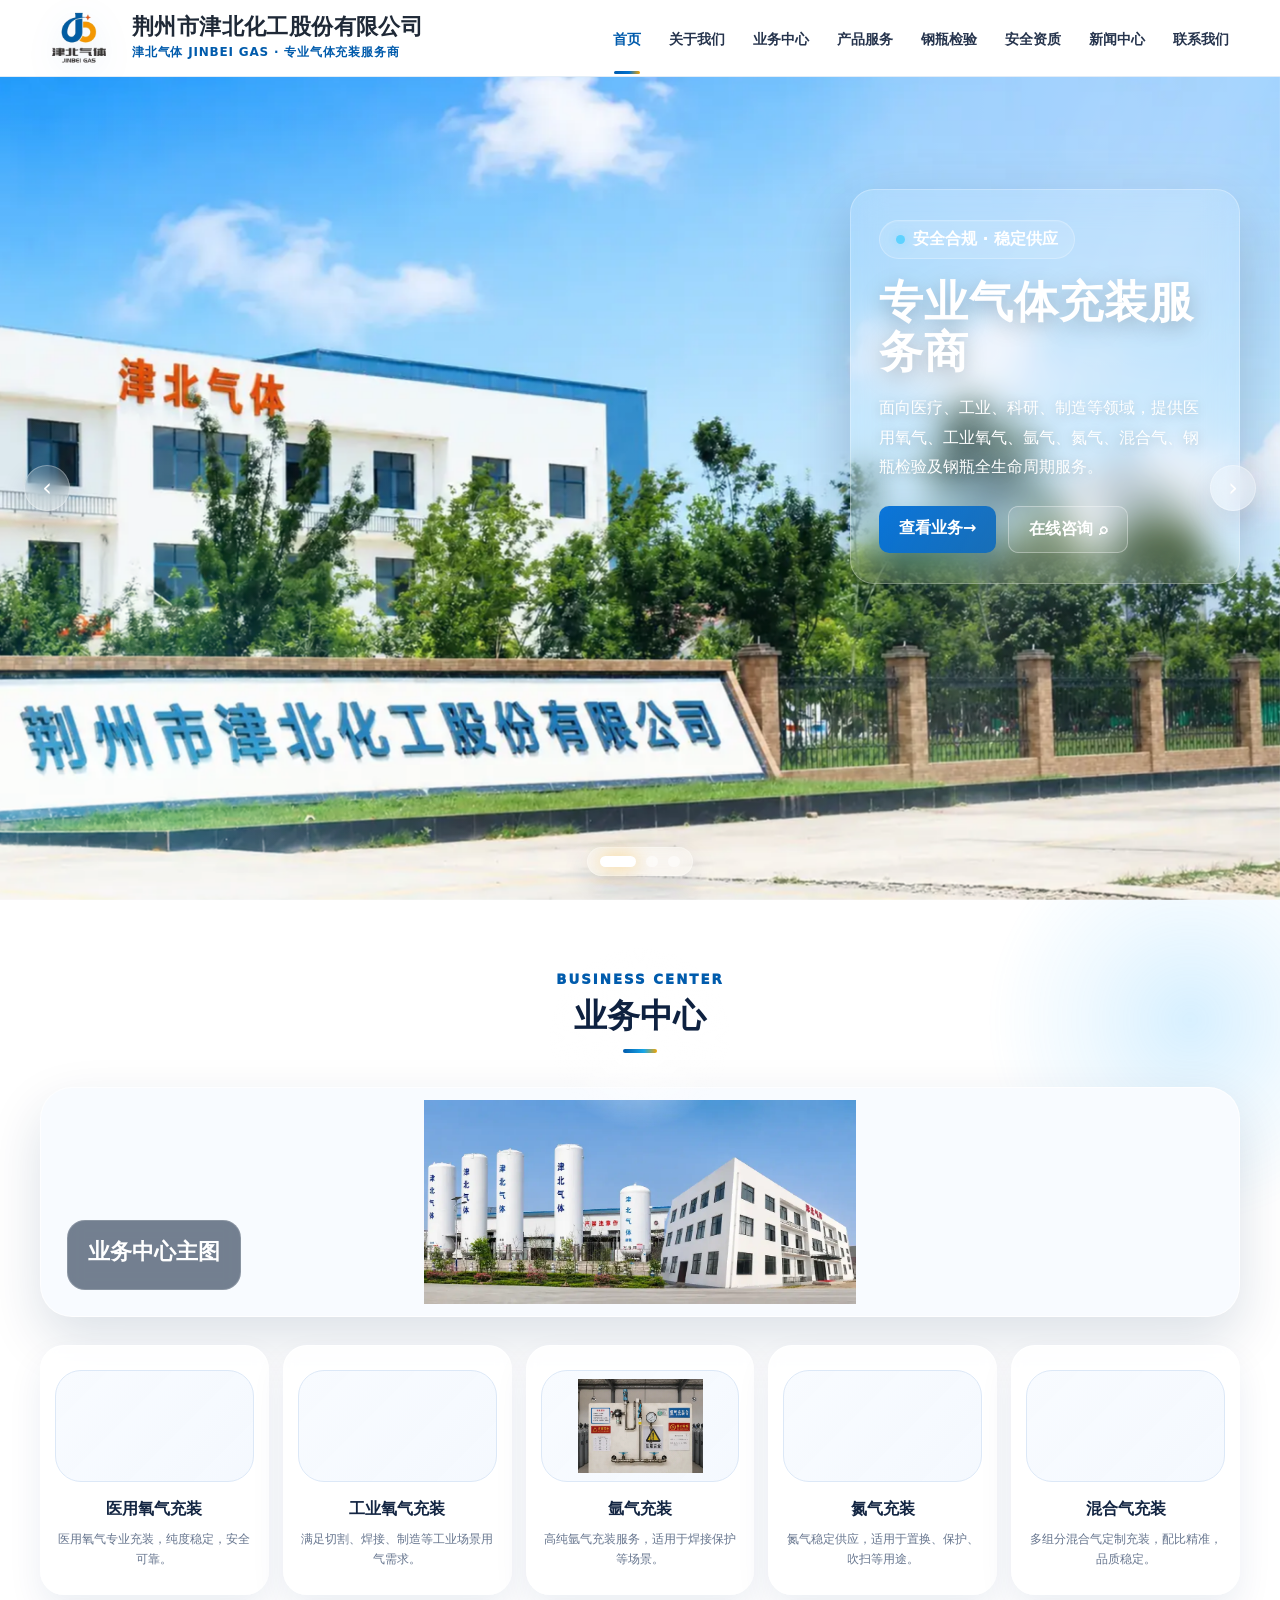
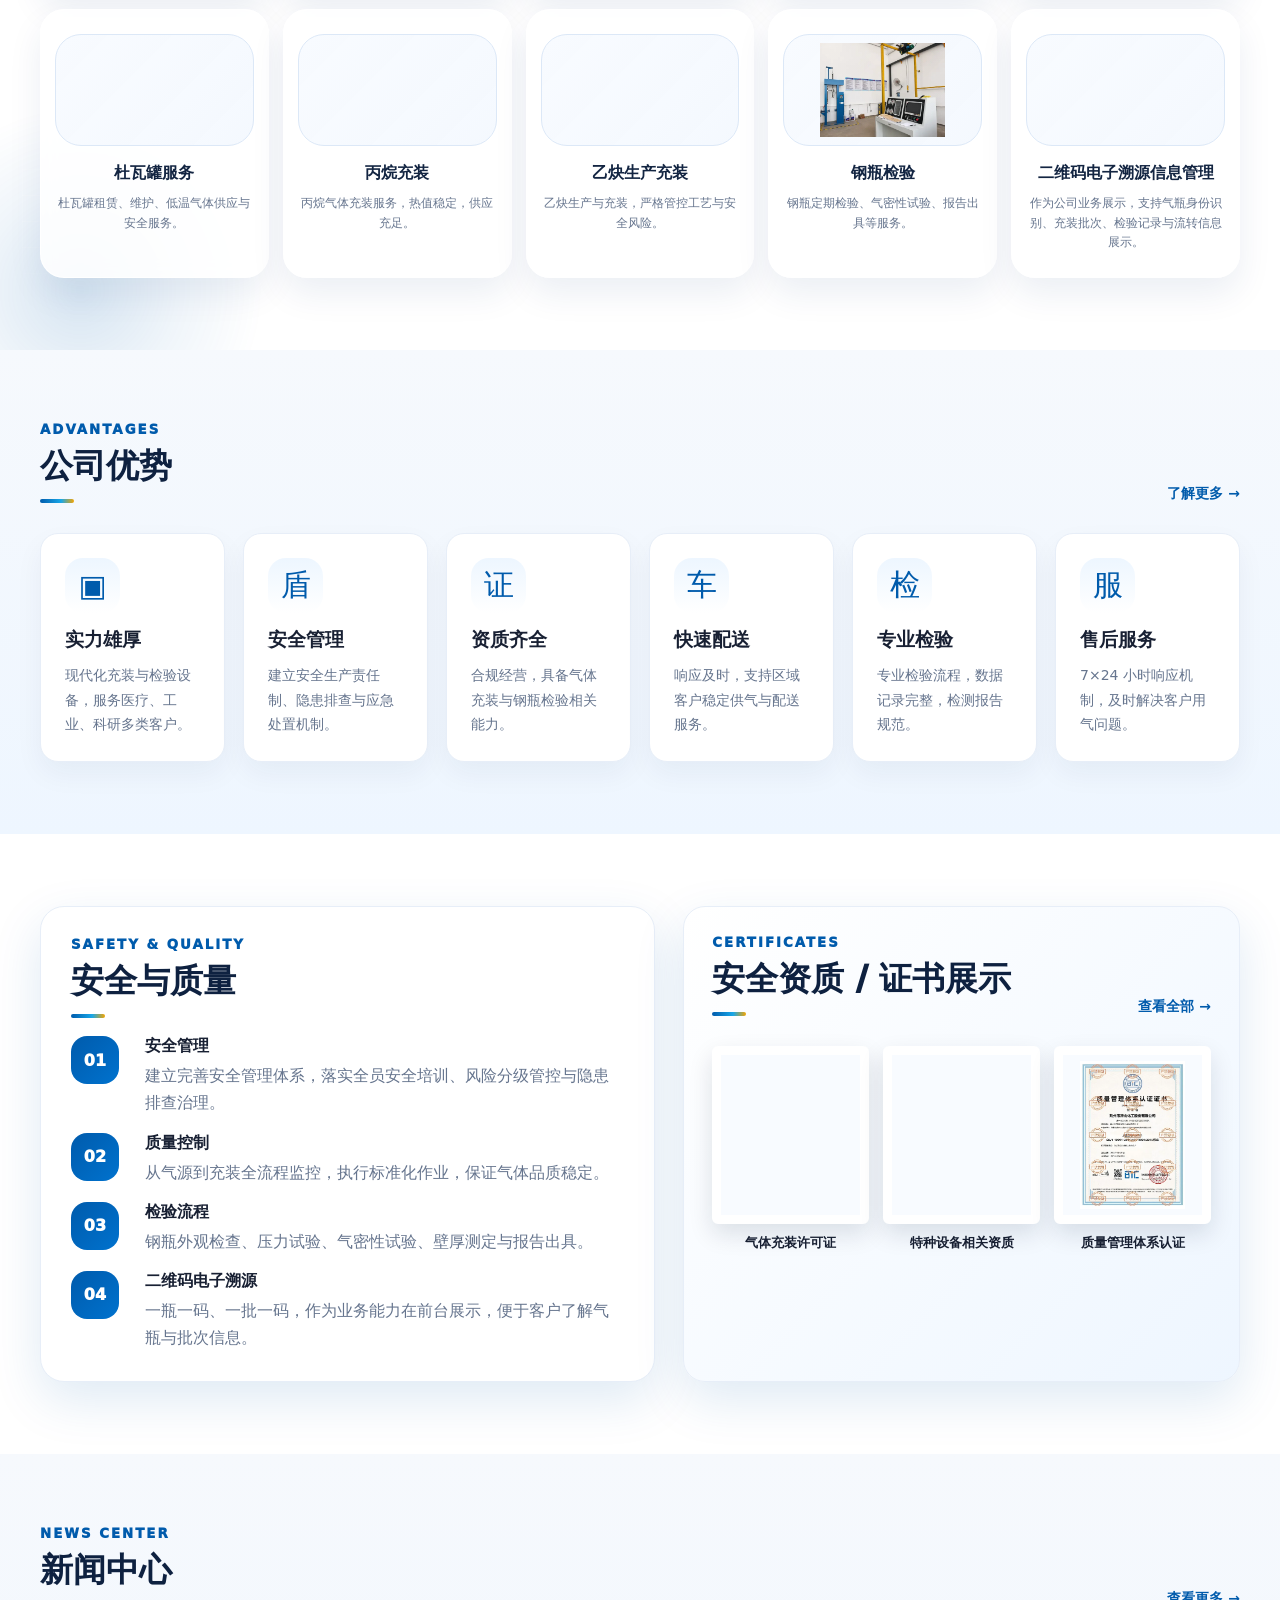
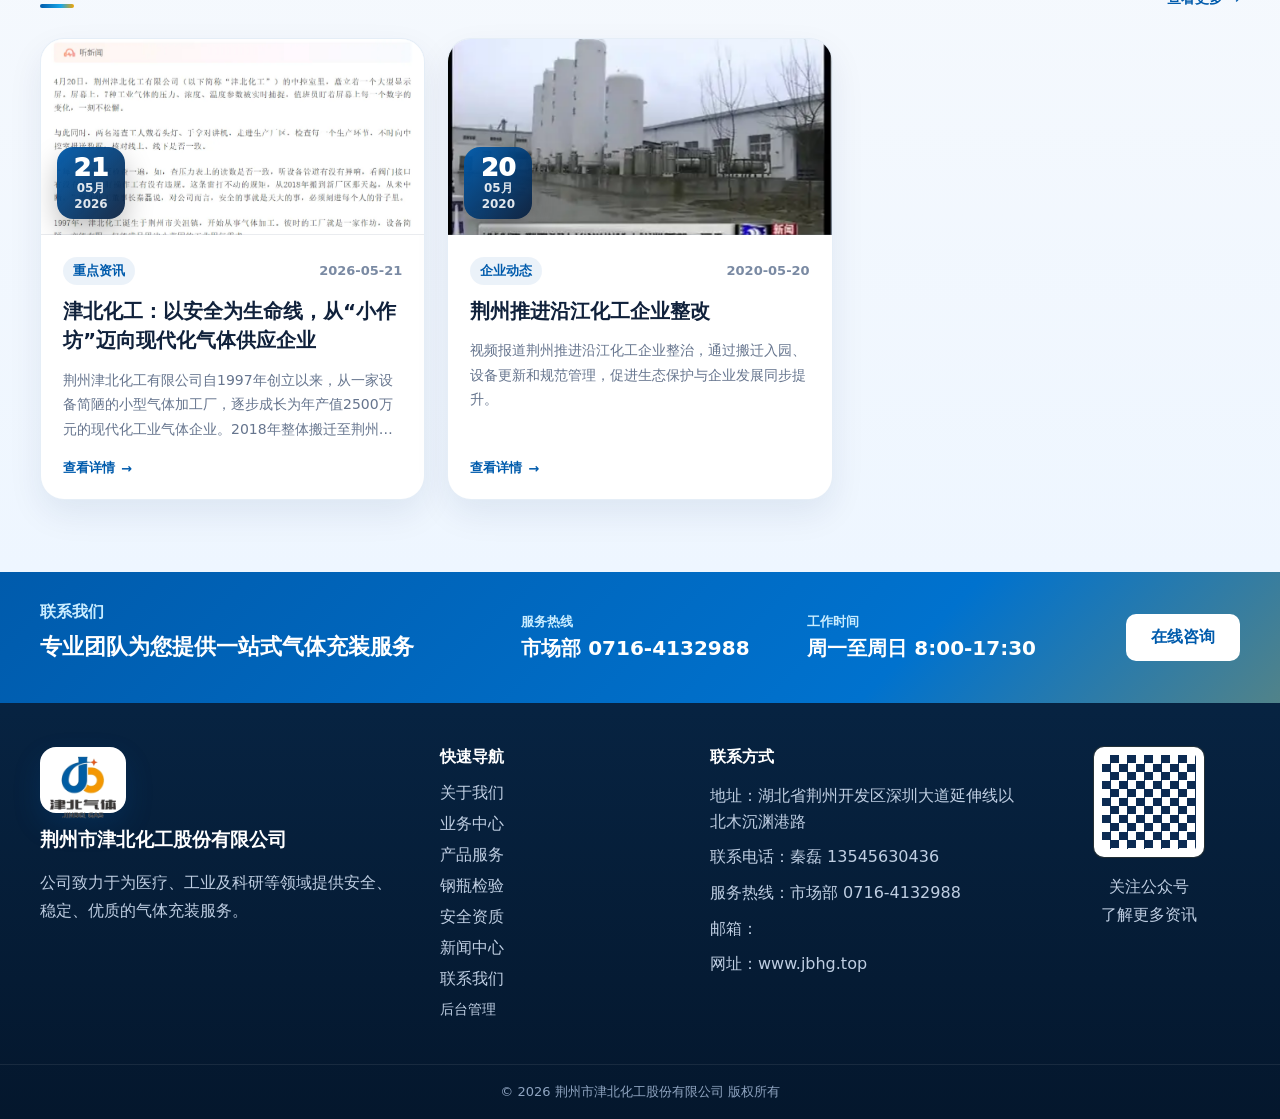
<file: index.html>
<!doctype html><html lang="zh-CN"><head><meta charset="UTF-8" /><meta name="viewport" content="width=device-width, initial-scale=1.0" /><meta name="description" content="津北化工股份有限公司，专业气体充装与钢瓶检验服务商，提供医用氧气、工业氧气、氩气、氮气、混合气、杜瓦罐、丙烷、乙炔、钢瓶检验等服务。" /><title>津北化工股份有限公司 | 专业气体充装服务商</title><link rel="icon" type="image/png" href="assets/favicon.png" /><link rel="preload" as="image" href="assets/1.webp" fetchpriority="high" /><link rel="stylesheet" href="css/styles.css?v=indent2" /></head><body><div class="site-shell"><header class="header" id="topHeader"><div class="container header-inner"><a href="#home" class="brand" aria-label="津北化工股份有限公司"><img class="brand-logo-img" src="assets/logo-jinbei-gas.png" width="72" height="56" alt="津北气体 JINBEI GAS Logo" decoding="async" /><span class="brand-text"><strong id="brandName">津北化工股份有限公司</strong><small id="brandSub">专业气体充装服务商</small></span></a><nav class="nav" id="mainNav" aria-label="主导航"></nav><button class="admin-entry" id="openAdmin" type="button">后台管理</button><button class="mobile-menu" id="mobileMenu" type="button" aria-label="打开菜单">☰</button></div></header><main id="app"></main><footer class="footer"><div class="footer-cta"><div class="container footer-cta-inner"><div><p>联系我们</p><h3>专业团队为您提供一站式气体充装服务</h3></div><div class="hotline-card"><span>服务热线</span><strong id="footerHotline"></strong></div><div class="hotline-card"><span>工作时间</span><strong id="footerHours">周一至周日 8:00-17:30</strong></div><a href="#contact" class="white-btn">在线咨询</a></div></div><div class="container footer-main"><div class="footer-brand"><div class="footer-logo"><img src="assets/logo-jinbei-gas.png" width="72" height="56" alt="津北气体 JINBEI GAS Logo" loading="lazy" decoding="async" /></div><h3>荆州市津北化工股份有限公司</h3><p>公司致力于为医疗、工业及科研等领域提供安全、稳定、优质的气体充装服务。</p></div><div><h4>快速导航</h4><div class="footer-links" id="footerLinks"></div></div><div><h4>联系方式</h4><ul class="contact-list"><li>地址：<span id="footerAddress"> 湖北省荆州开发区深圳大道延伸线以北木沉渊港路</span></li><li>联系电话：<span id="footerPhone"></span></li><li>服务热线：<span id="footerServicePhone"></span></li><li>邮箱：<span id="footerEmail"></span></li><li>网址：<span id="footerWebsite">www.jinbei.top</span></li></ul></div><div class="qr-box"><div class="fake-qr" aria-hidden="true"></div><p>关注公众号<br />了解更多资讯</p></div></div><div class="copyright">© <span id="year"></span> 荆州市津北化工股份有限公司 版权所有</div></footer></div><section class="admin-modal" id="loginModal" aria-hidden="true"><div class="modal-card login-card"><button class="modal-close" id="closeLogin" type="button">×</button><div class="login-badge">JINBEI GAS ADMIN</div><h2>网站后台管理</h2><p>请输入管理员账号和密码，后台密码不在页面中展示。</p><label>账号<input id="adminUser" value="admin" autocomplete="username" /></label><label>密码<input id="adminPass" type="password" placeholder="请输入后台密码" autocomplete="current-password" /></label><button class="primary-btn full" id="loginBtn" type="button">登录后台</button><div class="login-error" id="loginError"></div></div></section><section class="admin-dashboard" id="adminDashboard" aria-hidden="true"><aside class="admin-sidebar"><div class="admin-logo"><img class="admin-logo-img" src="assets/logo-icon.png" width="42" height="42" alt="津北气体 Logo" loading="lazy" decoding="async" /><strong>后台管理系统</strong></div><button class="admin-tab active" data-admin-tab="overview">仪表盘</button><button class="admin-tab" data-admin-tab="slides">轮播图管理</button><button class="admin-tab" data-admin-tab="services">业务服务管理</button><button class="admin-tab" data-admin-tab="images">图片上传管理</button><button class="admin-tab" data-admin-tab="news">新闻中心管理</button><button class="admin-tab" data-admin-tab="contact">联系信息管理</button><button class="admin-tab" data-admin-tab="settings">企业信息设置</button><button class="admin-exit" id="closeAdmin" type="button">退出后台</button></aside><div class="admin-main"><div class="admin-topbar"><div><h2 id="adminTitle">仪表盘</h2><p>可直接编辑前台网站内容，保存后刷新仍保留。</p></div><div class="admin-actions"><button class="outline-btn" id="exportData" type="button">导出数据</button><button class="outline-btn" id="resetData" type="button">恢复默认</button><button class="primary-btn" id="saveAll" type="button">保存修改</button></div></div><div id="adminContent"></div></div></section><div class="toast" id="toast"></div><script src="js/app.js?v=indent2" defer></script></body></html>
</file>
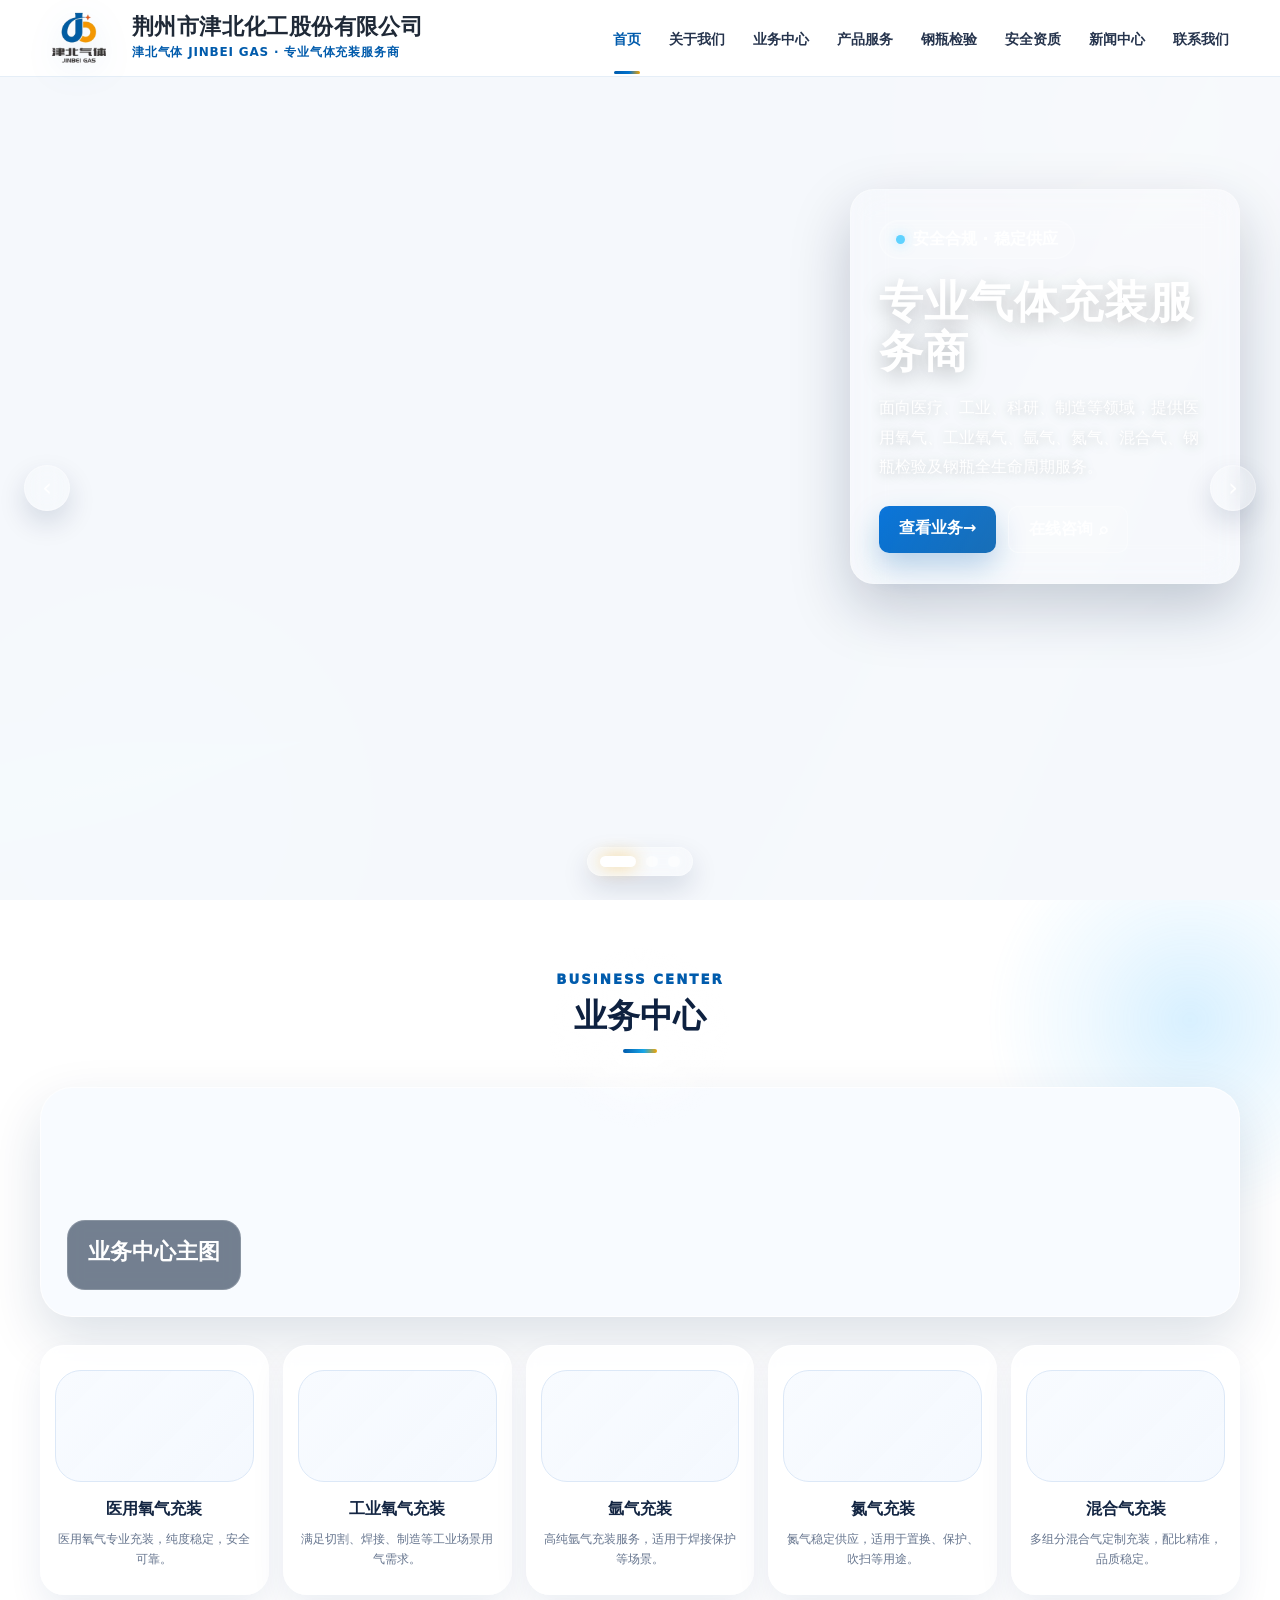
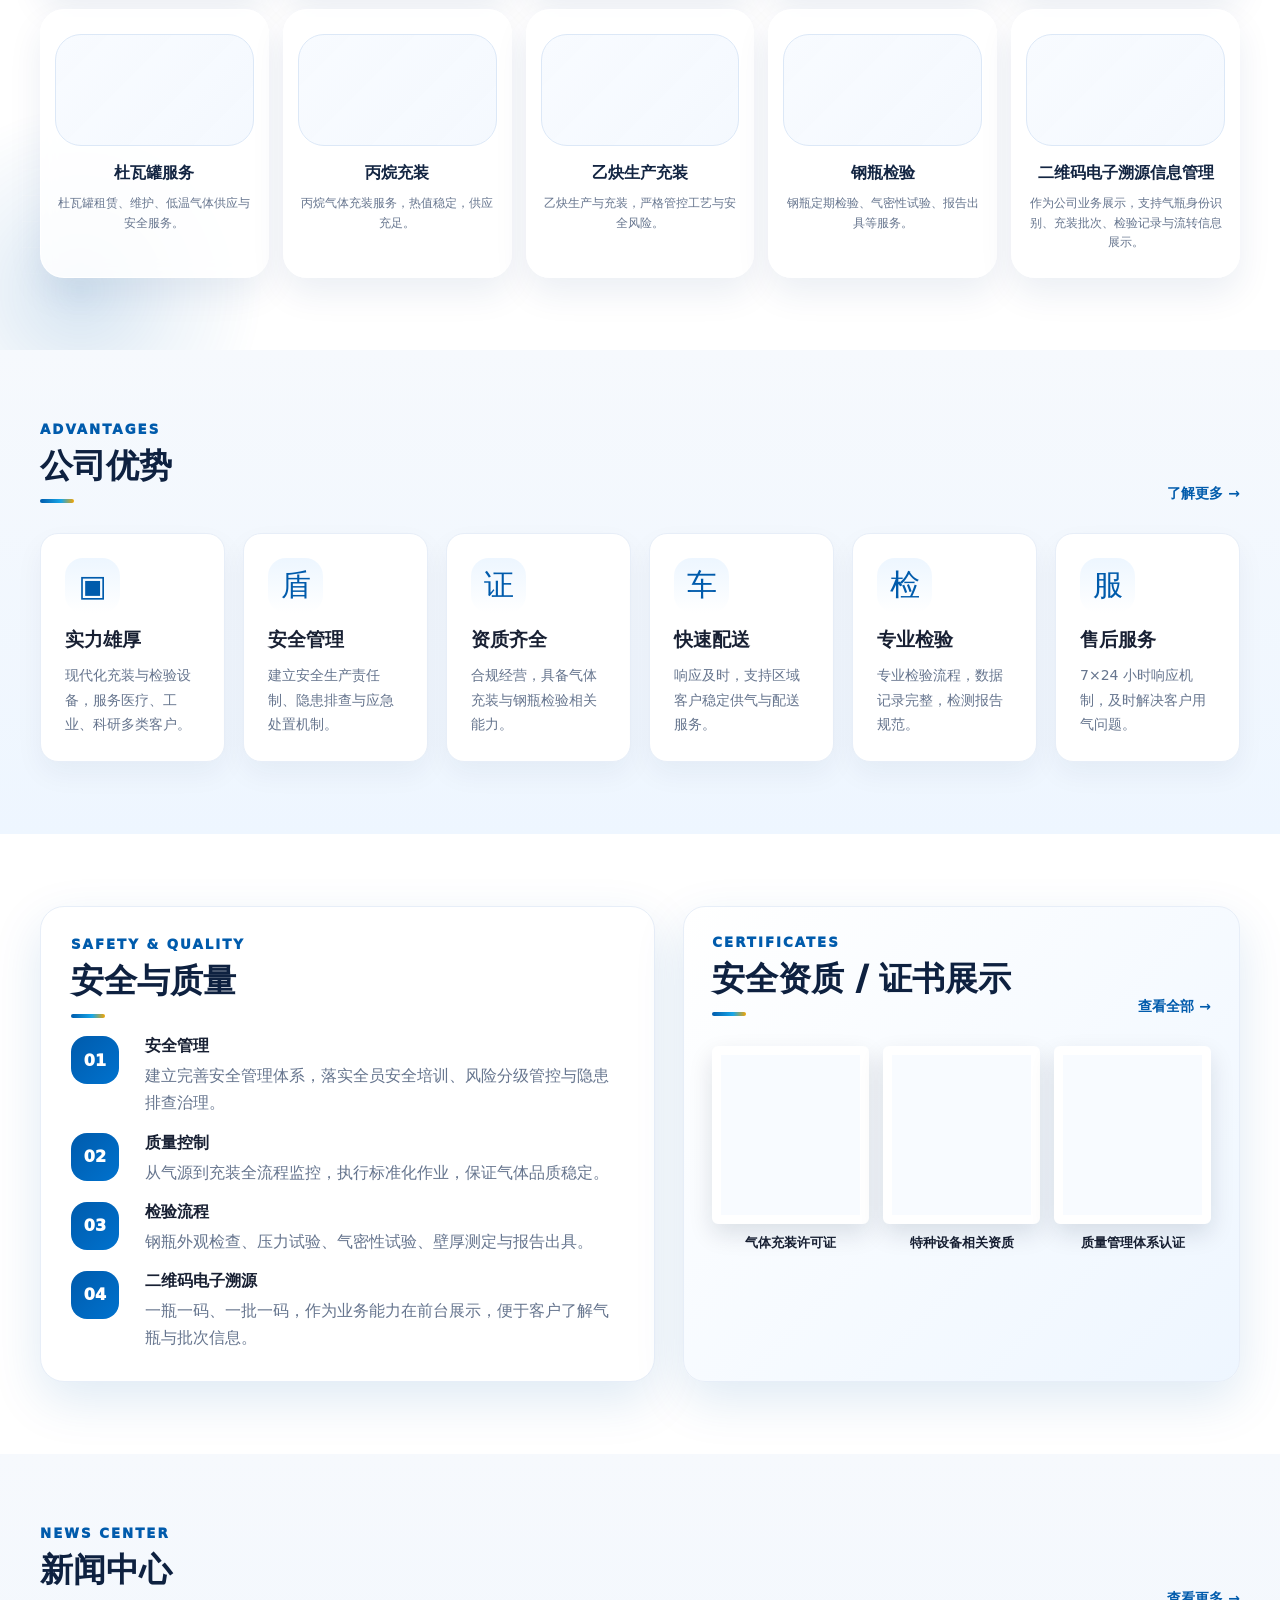
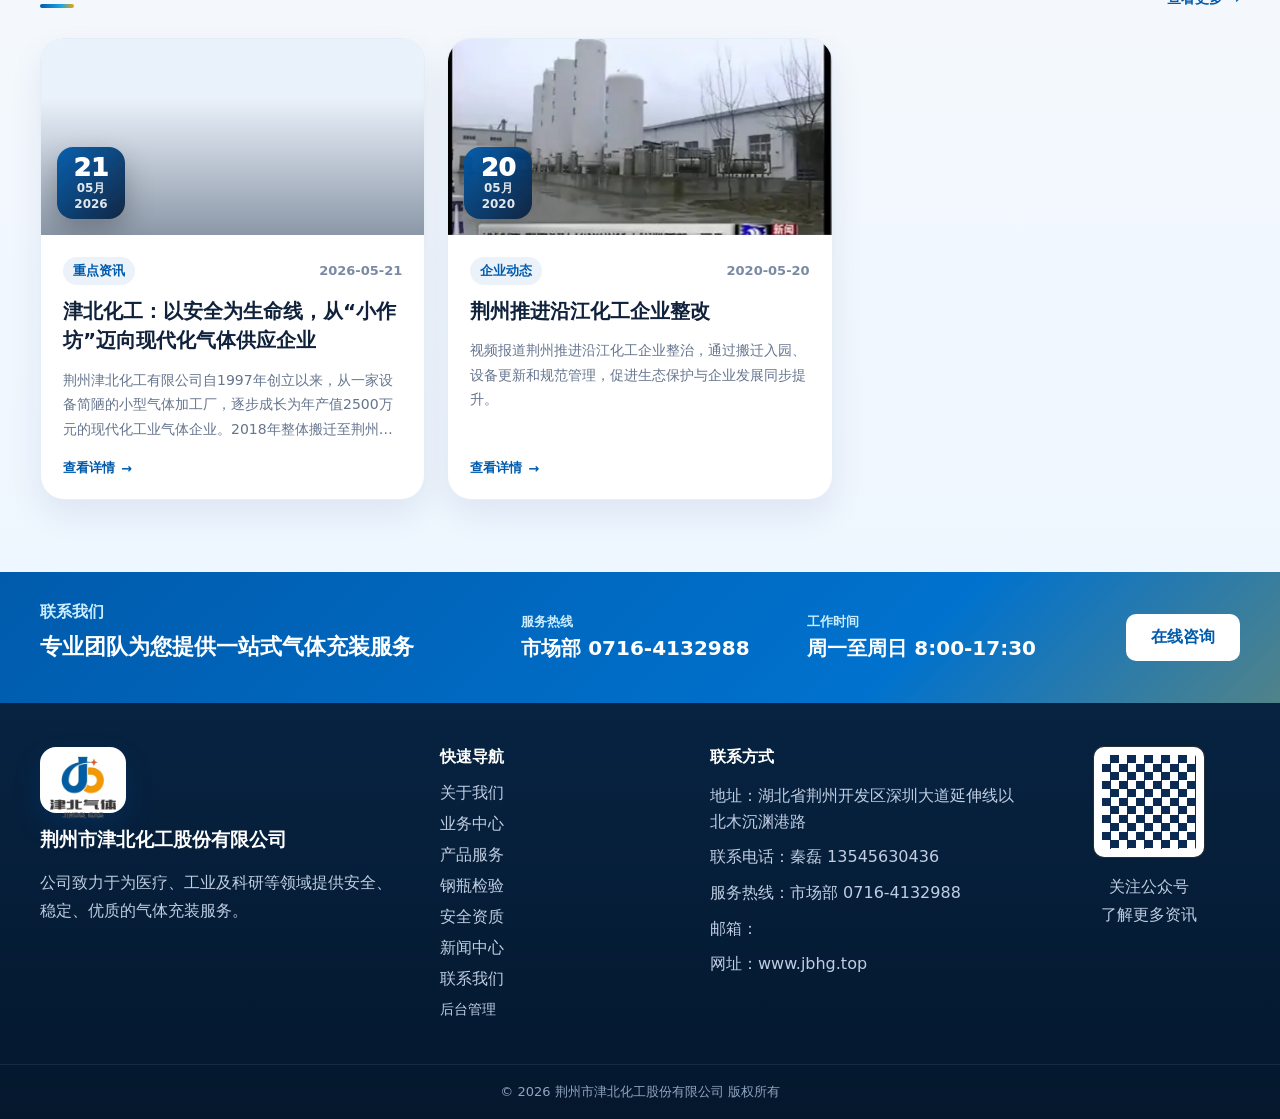
<file: OPEN_ME.html>
<!doctype html><html lang="zh-CN"><head><meta charset="utf-8"><meta http-equiv="refresh" content="0;url=index.html"><title>打开网站</title></head><body><p>正在打开网站，如未跳转请点击 <a href="index.html">index.html</a></p></body></html>
</file>
<file: css/styles.css>
:root{--blue:#075fd4;--blue2:#0a8df4;--cyan:#27d7ff;--navy:#061a35;--navy2:#0a2548;--ink:#172033;--muted:#66758e;--line:#e7eef8;--bg:#f6f9fd;--white:#fff;--shadow:0 18px 50px rgba(8,41,83,.12);--radius:22px}*{box-sizing:border-box}html{scroll-behavior:smooth}body{margin:0;font-family:"Microsoft YaHei","PingFang SC",system-ui,-apple-system,BlinkMacSystemFont,"Segoe UI",sans-serif;color:var(--ink);background:var(--bg)}a{text-decoration:none;color:inherit}button,input,textarea{font:inherit}.container{width:min(1200px,calc(100% - 40px));margin:0 auto}.site-shell{min-height:100vh;overflow:hidden}.header{position:fixed;top:0;left:0;right:0;z-index:80;background:rgba(255,255,255,.92);backdrop-filter:blur(18px);border-bottom:1px solid rgba(9,69,143,.08);transition:.25s}.header.scrolled{box-shadow:0 10px 34px rgba(11,42,83,.08)}.header-inner{height:76px;display:flex;align-items:center;gap:24px}.brand{display:flex;align-items:center;gap:13px;min-width:280px}.brand-mark,.footer-logo,.admin-logo span{width:54px;height:44px;border-radius:16px 8px 18px 8px;display:grid;place-items:center;background:linear-gradient(135deg,#0f7be8,#0348af);color:#fff;font-weight:1000;letter-spacing:-3px;font-size:25px;box-shadow:0 10px 30px rgba(0,93,214,.22)}.brand-text strong{display:block;font-size:23px;line-height:1.1;color:#10213b;font-weight:900;letter-spacing:.5px}.brand-text small{display:block;margin-top:5px;color:#66758e;font-size:13px;letter-spacing:2px}.nav{display:flex;align-items:center;gap:6px;flex:1;justify-content:flex-end}.nav a{position:relative;padding:28px 11px 25px;color:#26344d;font-size:14px;font-weight:800}.nav a.active,.nav a:hover{color:var(--blue)}.nav a.active:after{content:"";position:absolute;left:12px;right:12px;bottom:0;height:3px;border-radius:10px;background:linear-gradient(90deg,var(--blue),var(--cyan))}.admin-entry{border:1px solid rgba(7,95,212,.28);background:#fff;color:var(--blue);border-radius:8px;padding:8px 14px;font-weight:900;cursor:pointer}.admin-entry:hover{background:var(--blue);color:#fff}.mobile-menu{display:none;border:0;background:transparent;font-size:26px;color:var(--blue)}img{max-width:100%;height:auto}.page .section{content-visibility:auto;contain-intrinsic-size:1px 760px}.page{display:none}.page.active{display:block}.hero{position:relative;min-height:620px;margin-top:76px;color:#fff;overflow:hidden;background:#061a35}.hero-slide{display:none;position:absolute;inset:0}.hero-slide.active{display:block}.hero-visual{position:absolute;inset:0;background:linear-gradient(90deg,rgba(4,20,47,.93) 0,rgba(4,36,82,.76) 40%,rgba(7,69,143,.35) 72%,rgba(3,19,39,.1)),radial-gradient(circle at 22% 82%,rgba(39,215,255,.35),transparent 25%),linear-gradient(135deg,#092146,#0d63ba 55%,#e9f6ff)}.hero-visual:before{content:"";position:absolute;inset:0;background-image:linear-gradient(rgba(255,255,255,.045) 1px,transparent 1px),linear-gradient(90deg,rgba(255,255,255,.045) 1px,transparent 1px);background-size:48px 48px;mask-image:linear-gradient(to right,#000,transparent 90%)}.hero-visual:after{content:"";position:absolute;right:2%;bottom:0;width:55%;height:84%;background:url('../assets/gas-plant.svg') center bottom/contain no-repeat;filter:drop-shadow(0 22px 28px rgba(0,0,0,.2));opacity:.98}.hero-tech-ring{position:absolute;left:4%;bottom:8%;width:360px;height:170px;border-radius:50%;border:2px solid rgba(39,215,255,.4);box-shadow:0 0 55px rgba(39,215,255,.22),inset 0 0 35px rgba(39,215,255,.15);transform:perspective(700px) rotateX(65deg);animation:pulseRing 3s infinite}.hero-tech-ring:before,.hero-tech-ring:after{content:"";position:absolute;inset:22px;border:1px solid rgba(255,255,255,.16);border-radius:50%}.hero-tech-ring:after{inset:48px;border-color:rgba(39,215,255,.26)}@keyframes pulseRing{0%,100%{opacity:.45;transform:perspective(700px) rotateX(65deg) scale(.95)}50%{opacity:1;transform:perspective(700px) rotateX(65deg) scale(1.02)}}.hero-content{position:relative;z-index:2;height:620px;display:grid;align-items:center}.hero-copy{width:min(650px,100%);padding-top:18px}.hero-kicker{display:inline-flex;align-items:center;gap:8px;padding:8px 16px;border-radius:999px;background:rgba(255,255,255,.1);border:1px solid rgba(255,255,255,.15);font-weight:900;color:#dff7ff}.hero-kicker:before{content:"";width:9px;height:9px;border-radius:50%;background:var(--cyan);box-shadow:0 0 20px var(--cyan)}.hero h1{font-size:60px;line-height:1.12;margin:22px 0 18px;font-weight:1000;letter-spacing:1px}.hero h1 span{display:block}.hero-desc{font-size:18px;line-height:1.9;color:#dcecff;max-width:620px}.hero-actions{display:flex;gap:18px;margin-top:36px}.primary-btn,.blue-btn{border:0;background:linear-gradient(135deg,var(--blue),var(--blue2));color:#fff;padding:13px 24px;border-radius:10px;font-weight:900;box-shadow:0 14px 30px rgba(7,95,212,.28);cursor:pointer}.primary-btn:hover,.blue-btn:hover{transform:translateY(-1px);box-shadow:0 18px 35px rgba(7,95,212,.36)}.ghost-btn,.outline-btn{border:1px solid rgba(255,255,255,.46);background:rgba(255,255,255,.08);color:#fff;padding:12px 24px;border-radius:10px;font-weight:900;cursor:pointer}.outline-btn{color:var(--blue);border-color:#d7e6fb;background:#fff}.ghost-btn:hover{background:#fff;color:var(--blue)}.hero-panel{position:absolute;z-index:3;right:calc((100% - min(1200px,calc(100% - 40px)))/2)calc(100% - 40px)))/2);top:120px;width:244px;background:rgba(255,255,255,.95);border-radius:18px;box-shadow:var(--shadow);overflow:hidden;color:var(--ink)}.hero-panel h3{margin:0;padding:16px 22px;color:#fff;background:linear-gradient(135deg,var(--blue),#083d96);font-size:17px}.panel-item{display:grid;grid-template-columns:44px 1fr;gap:12px;padding:17px 20px;border-bottom:1px solid #e9eef6}.panel-icon{width:42px;height:42px;border-radius:14px;background:#edf6ff;color:var(--blue);display:grid;place-items:center;font-size:22px}.panel-item strong{display:block;font-size:15px}.panel-item small{display:block;color:var(--muted);line-height:1.5;margin-top:2px}.slider-dots{position:absolute;z-index:4;left:50%;bottom:32px;display:flex;gap:10px;transform:translateX(-50%)}.slider-dots button{border:0;width:11px;height:11px;border-radius:999px;background:rgba(255,255,255,.75);cursor:pointer}.slider-dots button.active{width:36px;background:var(--blue2)}.slide-arrow{position:absolute;z-index:4;top:50%;transform:translateY(-50%);width:44px;height:44px;border-radius:50%;border:1px solid rgba(255,255,255,.46);background:rgba(0,0,0,.12);color:#fff;cursor:pointer;font-size:24px}.slide-arrow.prev{left:22px}.slide-arrow.next{right:22px}.section{padding:72px 0}.section.white{background:#fff}.section.blue-soft{background:linear-gradient(180deg,#f6f9fd,#eef6ff)}.section-head{display:flex;align-items:flex-end;justify-content:space-between;gap:24px;margin-bottom:30px}.section-title small{display:block;color:var(--blue);font-weight:1000;text-transform:uppercase;letter-spacing:2px}.section-title h2{font-size:33px;line-height:1.25;margin:8px 0 0;color:#0e2140;font-weight:1000}.section-title h2:after{content:"";display:block;width:34px;height:4px;background:linear-gradient(90deg,var(--blue),var(--cyan));border-radius:6px;margin-top:13px}.section-title.center{text-align:center;margin:0 auto 34px}.section-title.center h2:after{margin:13px auto 0}.more-link{font-weight:900;color:var(--blue);font-size:14px}.service-grid{display:grid;grid-template-columns:repeat(5,1fr);gap:14px}.service-card{background:#fff;border:1px solid var(--line);border-radius:17px;padding:24px 14px;text-align:center;min-height:178px;transition:.25s;box-shadow:0 10px 24px rgba(12,56,112,.05)}.service-card:hover{transform:translateY(-8px);border-color:#bddbff;box-shadow:var(--shadow)}.service-icon{margin:0 auto 14px;width:55px;height:55px;border-radius:18px;background:linear-gradient(180deg,#edf6ff,#fff);display:grid;place-items:center;color:var(--blue);font-size:30px}.service-card h3{font-size:16px;margin:0 0 10px;color:#132542}.service-card p{font-size:12px;line-height:1.65;color:var(--muted);margin:0}.feature-grid{display:grid;grid-template-columns:repeat(6,1fr);gap:18px}.feature-card{background:#fff;border:1px solid var(--line);border-radius:18px;padding:24px;box-shadow:0 12px 28px rgba(8,41,83,.05);transition:.25s}.feature-card:hover{transform:translateY(-5px);box-shadow:var(--shadow)}.feature-card .service-icon{margin:0 0 14px}.feature-card h3{margin:0 0 10px}.feature-card p{margin:0;color:var(--muted);line-height:1.75;font-size:14px}.split-grid{display:grid;grid-template-columns:1.05fr .95fr;gap:28px}.light-panel{background:#fff;border-radius:22px;border:1px solid var(--line);box-shadow:var(--shadow);padding:30px}.cert-panel{background:linear-gradient(135deg,#fff,#eef6ff);border-radius:22px;border:1px solid var(--line);box-shadow:var(--shadow);padding:28px}.cert-row{display:grid;grid-template-columns:repeat(3,1fr);gap:14px;margin-top:22px}.cert-card{text-align:center}.cert-img{height:134px;border:9px solid #fff;border-radius:6px;background:linear-gradient(135deg,#fff8e2,#fff),repeating-linear-gradient(0,transparent 0 16px,rgba(7,95,212,.06) 16px 17px);box-shadow:0 10px 25px rgba(6,26,53,.12);position:relative}.cert-img:before{position:absolute;left:50%;top:50%;transform:translate(-50%,-50%);font-weight:1000;color:#17428a;font-size:22px}.cert-card p{font-size:13px;font-weight:900;margin:10px 0 0}.process{display:grid;gap:16px;margin-top:18px}.process-step{display:grid;grid-template-columns:58px 1fr;gap:16px;align-items:start}.process-step span{width:48px;height:48px;border-radius:16px;background:var(--blue);color:#fff;display:grid;place-items:center;font-weight:1000}.process-step strong{display:block;margin-bottom:5px}.process-step p{margin:0;color:var(--muted);line-height:1.7}.news-grid{display:grid;grid-template-columns:repeat(3,1fr);gap:22px}.news-card{background:#fff;border:1px solid var(--line);border-radius:18px;overflow:hidden;box-shadow:0 12px 28px rgba(8,41,83,.05);transition:.25s}.news-card:hover{transform:translateY(-6px);box-shadow:var(--shadow)}.news-thumb{height:138px;background:linear-gradient(135deg,#114e9f,#e8f5ff);position:relative;overflow:hidden}.news-thumb:before{content:"";position:absolute;inset:24px;background:url('../assets/gas-plant.svg') center/contain no-repeat;opacity:.75}.news-body{padding:20px}.news-body small{color:var(--muted)}.news-body h3{margin:8px 0 10px;font-size:18px;line-height:1.55}.news-body p{color:var(--muted);font-size:14px;line-height:1.75;margin:0}.inner-hero{margin-top:76px;padding:86px 0;color:#fff;background:linear-gradient(120deg,rgba(6,26,53,.96),rgba(7,95,212,.78)),url('../assets/gas-plant.svg') right center/560px no-repeat;position:relative;overflow:hidden}.inner-hero:before{content:"";position:absolute;inset:0;background-image:linear-gradient(rgba(255,255,255,.05) 1px,transparent 1px),linear-gradient(90deg,rgba(255,255,255,.05) 1px,transparent 1px);background-size:44px 44px;opacity:.4}.inner-hero .container{position:relative}.inner-hero h1{font-size:46px;margin:0 0 16px;font-weight:1000}.inner-hero p{max-width:680px;line-height:1.9;color:#d9edff;margin:0}.breadcrumb{font-weight:900;color:#bcecff;margin-bottom:16px}.content-grid{display:grid;grid-template-columns:repeat(3,1fr);gap:22px}.article-card{background:#fff;border:1px solid var(--line);border-radius:22px;padding:26px;box-shadow:0 12px 28px rgba(8,41,83,.05)}.article-card h3{font-size:22px;margin:0 0 14px}.article-card p,.article-card li{color:var(--muted);line-height:1.85}.article-card ul{padding-left:20px;margin:0}.contact-page-grid{display:grid;grid-template-columns:.9fr 1.1fr;gap:26px}.contact-info{background:#fff;border:1px solid var(--line);border-radius:22px;padding:30px;box-shadow:var(--shadow)}.contact-info li{list-style:none;margin:0 0 18px;line-height:1.8}.contact-form{background:#fff;border-radius:22px;border:1px solid var(--line);padding:30px;box-shadow:var(--shadow);display:grid;grid-template-columns:1fr 1fr;gap:16px}.contact-form input,.contact-form textarea{border:1px solid #dce8f7;border-radius:12px;padding:14px;outline:0}.contact-form textarea{grid-column:1/-1;min-height:126px}.contact-form button{justify-self:start}.footer-cta{background:linear-gradient(135deg,#075fd4,#004098);color:#fff}.footer-cta-inner{display:grid;grid-template-columns:1.4fr .8fr .9fr auto;gap:26px;align-items:center;padding:26px 0}.footer-cta p{margin:0 0 6px;color:#c9edff;font-weight:900}.footer-cta h3{margin:0;font-size:22px}.hotline-card span{display:block;color:#c9edff;font-size:13px;font-weight:900}.hotline-card strong{display:block;font-size:20px;margin-top:4px}.white-btn{display:inline-flex;align-items:center;justify-content:center;background:#fff;color:var(--blue);font-weight:1000;border-radius:10px;padding:13px 25px}.footer{background:#061a35;color:#bfcee2}.footer-main{display:grid;grid-template-columns:1.4fr .9fr 1.2fr .7fr;gap:36px;padding:44px 0}.footer h3,.footer h4{color:#fff;margin:0 0 15px}.footer p{line-height:1.75}.footer-links{display:grid;grid-template-columns:repeat(2,1fr);gap:10px}.footer-links a:hover{color:#fff}.contact-list{padding:0;margin:0}.contact-list li{list-style:none;margin-bottom:10px;line-height:1.6}.qr-box{text-align:center}.fake-qr{width:110px;height:110px;margin:0 auto 10px;background:conic-gradient(#0c2b52 0 25%,#fff 0 50%,#0c2b52 0 75%,#fff 0);background-size:17px 17px;border:8px solid #fff;border-radius:10px}.copyright{text-align:center;padding:18px;border-top:1px solid rgba(255,255,255,.08);font-size:13px;color:#8fa4c0}.admin-modal{display:none;position:fixed;inset:0;z-index:100;background:rgba(4,13,31,.68);backdrop-filter:blur(8px);align-items:center;justify-content:center;padding:20px}.admin-modal.show{display:flex}.modal-card{position:relative;background:#fff;border-radius:22px;box-shadow:0 30px 80px rgba(0,0,0,.28);padding:34px;width:min(430px,100%)}.modal-close{position:absolute;right:18px;top:14px;border:0;background:transparent;font-size:28px;cursor:pointer;color:#8895a7}.login-badge{display:inline-flex;background:#eaf4ff;color:var(--blue);border-radius:999px;padding:7px 13px;font-weight:1000;font-size:12px}.login-card h2{margin:18px 0 8px}.login-card p{color:var(--muted);margin:0 0 22px}.login-card label{display:block;font-weight:900;margin-bottom:14px}.login-card input{width:100%;margin-top:8px;border:1px solid #dce8f7;border-radius:12px;padding:13px;outline:0}.full{width:100%}.login-error{color:#d43232;margin-top:12px;font-weight:900}.admin-dashboard{display:none;position:fixed;inset:0;z-index:110;background:#f2f6fb}.admin-dashboard.show{display:grid;grid-template-columns:260px 1fr}.admin-sidebar{background:#061a35;color:#d5e4f7;padding:22px;display:flex;flex-direction:column;gap:10px}.admin-logo{display:flex;align-items:center;gap:12px;margin-bottom:18px;color:#fff}.admin-logo span{width:42px;height:38px;font-size:20px}.admin-tab,.admin-exit{border:0;text-align:left;border-radius:12px;padding:13px 15px;background:transparent;color:#d5e4f7;font-weight:900;cursor:pointer}.admin-tab.active,.admin-tab:hover{background:#0b63d7;color:#fff}.admin-exit{margin-top:auto;background:rgba(255,255,255,.09);color:#fff}.admin-main{overflow:auto;padding:28px}.admin-topbar{display:flex;align-items:center;justify-content:space-between;gap:20px;margin-bottom:24px}.admin-topbar h2{margin:0;color:#10213b}.admin-topbar p{margin:6px 0 0;color:var(--muted)}.admin-actions{display:flex;gap:10px;flex-wrap:wrap}.admin-cards{display:grid;grid-template-columns:repeat(4,1fr);gap:18px}.admin-stat{background:#fff;border-radius:18px;padding:22px;border:1px solid var(--line);box-shadow:0 12px 28px rgba(8,41,83,.06)}.admin-stat span{display:block;color:var(--muted);font-size:13px}.admin-stat strong{font-size:32px;color:var(--blue);display:block;margin-top:10px}.admin-panel{background:#fff;border-radius:20px;border:1px solid var(--line);box-shadow:0 12px 28px rgba(8,41,83,.06);padding:22px;margin-bottom:18px}.admin-panel h3{margin:0 0 18px}.form-grid{display:grid;grid-template-columns:repeat(2,1fr);gap:14px}.form-grid label{font-weight:900;font-size:13px}.form-grid input,.form-grid textarea,.form-grid select{width:100%;margin-top:8px;border:1px solid #dce8f7;border-radius:12px;padding:12px;outline:0;background:#fff}.form-grid textarea{min-height:90px;resize:vertical}.form-grid .wide{grid-column:1/-1}.data-row{display:grid;grid-template-columns:1fr auto;gap:16px;padding:16px;border:1px solid #e4edf8;border-radius:16px;margin-bottom:14px;background:#fbfdff}.row-actions{display:flex;gap:8px;align-items:start}.danger-btn{border:0;background:#fff1f1;color:#cb2929;border-radius:10px;padding:10px 13px;font-weight:900;cursor:pointer}.mini-btn{border:0;background:#eaf4ff;color:var(--blue);border-radius:10px;padding:10px 13px;font-weight:900;cursor:pointer}.toast{position:fixed;right:26px;bottom:26px;z-index:200;display:none;background:#061a35;color:#fff;border-radius:14px;padding:14px 18px;box-shadow:0 20px 45px rgba(0,0,0,.22);font-weight:900}.toast.show{display:block;animation:toastIn .25s}@keyframes toastIn{from{opacity:0;transform:translateY(12px)}to{opacity:1;transform:none}}@media(max-width:1100px){.nav{display:none}.mobile-menu{display:block;margin-left:auto}.admin-entry{display:none}.header-inner{gap:12px}.brand{min-width:auto}.hero h1{font-size:48px}.hero-panel{display:none}.service-grid{grid-template-columns:repeat(3,1fr)}.feature-grid{grid-template-columns:repeat(2,1fr)}.split-grid,.contact-page-grid{grid-template-columns:1fr}.footer-cta-inner,.footer-main{grid-template-columns:1fr 1fr}.admin-dashboard.show{grid-template-columns:1fr}.admin-sidebar{position:fixed;left:0;top:0;bottom:0;width:260px;z-index:2}.admin-main{margin-left:260px}.admin-cards{grid-template-columns:repeat(2,1fr)}}@media(max-width:720px){.container{width:min(100% - 28px,1200px)}.brand-text strong{font-size:17px}.brand-text small{font-size:11px;letter-spacing:.8px}.hero{min-height:650px}.hero-content{height:650px}.hero h1{font-size:38px}.hero-desc{font-size:15px}.hero-actions{flex-direction:column;align-items:flex-start}.slide-arrow{display:none}.service-grid{grid-template-columns:1fr 1fr}.feature-grid,.content-grid,.news-grid,.cert-row,.footer-cta-inner,.footer-main,.contact-form{grid-template-columns:1fr}.contact-form textarea{grid-column:auto}.inner-hero h1{font-size:34px}.admin-sidebar{position:static;width:auto}.admin-main{margin-left:0;padding:16px}.admin-dashboard.show{display:block;overflow:auto}.admin-topbar{display:block}.admin-actions{margin-top:14px}.admin-cards,.form-grid{grid-template-columns:1fr}.data-row{grid-template-columns:1fr}.brand-mark{width:45px;height:38px;font-size:20px}}@media(max-width:1100px){.nav.mobile-open{display:grid;position:absolute;left:14px;right:14px;top:82px;background:#fff;border:1px solid var(--line);box-shadow:var(--shadow);border-radius:18px;padding:10px;gap:0;justify-content:stretch}.nav.mobile-open a{padding:14px 16px;border-radius:12px}.nav.mobile-open a.active:after{display:none}}.header .admin-entry{display:none !important}.footer-links{grid-template-columns:1fr !important}.footer-admin-link{margin-top:8px;border:1px solid rgba(255,255,255,.18);background:rgba(255,255,255,.08);color:#fff;border-radius:10px;padding:10px 12px;text-align:left;font-weight:900;cursor:pointer;transition:.25s}.footer-admin-link:hover{background:#fff;color:#075fd4}.section-photo{min-height:230px;margin:0 0 28px;border-radius:26px;border:1px solid var(--line);background:linear-gradient(135deg,rgba(7,95,212,.90),rgba(6,26,53,.78)),url('../assets/gas-plant.svg') right center/contain no-repeat;box-shadow:var(--shadow);position:relative;overflow:hidden;display:flex;align-items:end;padding:26px;color:#fff;background-size:cover;background-position:center}.section-photo:before{content:"";position:absolute;inset:0;background-image:linear-gradient(rgba(255,255,255,.06) 1px,transparent 1px),linear-gradient(90deg,rgba(255,255,255,.06) 1px,transparent 1px);background-size:42px 42px;opacity:.45}.section-photo>div{position:relative;background:rgba(6,26,53,.55);border:1px solid rgba(255,255,255,.16);backdrop-filter:blur(8px);padding:16px 20px;border-radius:18px}.section-photo strong{display:block;font-size:22px;margin-bottom:6px}.section-photo span{color:#d9edff;font-size:14px}.section-photo.has-image{background-size:cover;background-position:center}.service-visual{height:112px;border-radius:18px;background:linear-gradient(135deg,#eaf4ff,#fff);border:1px solid #dce8f7;margin-bottom:17px;display:grid;place-items:center;color:#075fd4;font-size:28px;font-weight:1000;background-size:cover;background-position:center;overflow:hidden;position:relative}.service-visual:before{content:"";position:absolute;inset:0;background:radial-gradient(circle at 20% 20%,rgba(255,255,255,.5),transparent 42%)}.service-visual span{position:relative}.service-visual.has-image span{display:none}.service-visual.small{height:138px;margin-bottom:18px}.process-step.with-image{grid-template-columns:58px 96px 1fr;align-items:center}.process-image{width:96px;height:68px;border-radius:14px;background:linear-gradient(135deg,#d9ecff,#fff),url('../assets/gas-plant.svg') center/cover no-repeat;border:1px solid #dce8f7;background-size:cover;background-position:center}.image-upload-block{display:grid;grid-template-columns:170px 1fr;gap:16px;align-items:center;padding:14px;border:1px dashed #bad2ef;border-radius:16px;background:#f8fbff}.upload-preview{height:112px;border-radius:14px;background:linear-gradient(135deg,#eaf4ff,#fff);border:1px solid #dce8f7;display:grid;place-items:center;color:#6d7f99;font-size:13px;font-weight:900;background-size:cover;background-position:center;overflow:hidden}.upload-preview.has-image span{display:none}.upload-control{display:grid;gap:8px}.upload-control strong{color:#10213b}.upload-control small{color:var(--muted);line-height:1.6}.upload-control input[type=file]{border:1px solid #dce8f7;background:#fff;border-radius:10px;padding:9px;width:100%;font-size:13px}.admin-note{margin:0;color:var(--muted);line-height:1.8}.hero-visual{background-size:cover !important;background-position:center !important}@media(max-width:720px){.process-step.with-image{grid-template-columns:48px 1fr}.process-step.with-image .process-image{grid-column:2;width:100%;height:120px}.image-upload-block{grid-template-columns:1fr}.section-photo{min-height:190px}}.trace-search-panel{display:grid;grid-template-columns:1fr 430px;gap:28px;align-items:end;background:linear-gradient(135deg,#fff,#eef6ff);border:1px solid var(--line);border-radius:24px;padding:28px;box-shadow:var(--shadow);margin-bottom:22px}.trace-search-panel p{color:var(--muted);line-height:1.8;margin:14px 0 0}.trace-search-box{display:flex;gap:10px;background:#fff;border:1px solid #dce8f7;border-radius:16px;padding:10px;box-shadow:0 12px 28px rgba(8,41,83,.06)}.trace-search-box input{flex:1;border:0;outline:0;padding:0 8px;min-width:0}.trace-stats{display:grid;grid-template-columns:repeat(4,1fr);gap:16px;margin:22px 0}.trace-stats>div{background:#fff;border:1px solid var(--line);border-radius:18px;padding:22px;box-shadow:0 10px 24px rgba(12,56,112,.05)}.trace-stats strong{display:block;color:var(--blue);font-size:24px;font-weight:1000}.trace-stats span{display:block;color:var(--muted);font-weight:900;margin-top:6px}.trace-results{display:grid;grid-template-columns:repeat(2,1fr);gap:20px}.trace-card{background:#fff;border:1px solid var(--line);border-radius:24px;padding:22px;box-shadow:var(--shadow);transition:.25s}.trace-card:hover{transform:translateY(-4px)}.trace-card-top{display:grid;grid-template-columns:118px 1fr;gap:18px;align-items:center;margin-bottom:18px}.trace-card-top small{display:inline-block;background:#eaf4ff;color:var(--blue);border-radius:999px;padding:6px 10px;font-weight:1000}.trace-card-top h3{margin:10px 0 8px;color:#10213b}.trace-card-top p{margin:0;color:var(--muted);line-height:1.7}.trace-qr{width:118px;height:118px;border:8px solid #fff;border-radius:18px;box-shadow:0 12px 30px rgba(8,41,83,.12);display:grid;place-items:center;color:#075fd4;font-weight:1000;font-size:24px;background:conic-gradient(from 90deg,#061a35 0 25%,#fff 0 50%,#061a35 0 75%,#fff 0);background-size:18px 18px;position:relative;overflow:hidden}.trace-qr:after{content:"";position:absolute;inset:39px;border-radius:10px;background:linear-gradient(135deg,var(--blue),var(--cyan));box-shadow:0 0 0 6px #fff}.trace-qr span{position:relative;z-index:2;color:#fff;font-size:13px;letter-spacing:1px}.trace-qr.has-image{background-size:cover !important;background-position:center !important}.trace-qr.has-image:after,.trace-qr.has-image span{display:none}.trace-info-grid{display:grid;grid-template-columns:repeat(2,1fr);gap:10px}.trace-info-grid span{display:block;background:#f7fbff;border:1px solid #e1ecf8;border-radius:14px;padding:11px 13px;color:#33445e;line-height:1.5}.trace-info-grid b{display:block;color:#718199;font-size:12px;margin-bottom:3px}.trace-admin-row .image-upload-block{grid-column:1/-1}.admin-sidebar .admin-tab[data-admin-tab="traceability"]{font-size:13px;line-height:1.35}@media(max-width:1100px){.trace-search-panel{grid-template-columns:1fr}.trace-results{grid-template-columns:1fr}.trace-stats{grid-template-columns:repeat(2,1fr)}}@media(max-width:720px){.trace-search-box{display:grid}.trace-stats{grid-template-columns:1fr}.trace-card-top{grid-template-columns:1fr}.trace-info-grid{grid-template-columns:1fr}}:root{--blue:#005bac;--blue2:#0072ce;--cyan:#18a7e8;--gold:#f3a400;--navy:#082748;--navy2:#0a315f;--ink:#182033;--shadow:0 18px 50px rgba(0,91,172,.13)}.header{background:rgba(255,255,255,.96);border-bottom:1px solid rgba(0,91,172,.10)}.header.scrolled{box-shadow:0 10px 36px rgba(0,91,172,.10)}.brand{gap:14px;min-width:345px}.brand-logo-img{width:78px;height:58px;object-fit:contain;flex:0 0 auto;filter:drop-shadow(0 8px 16px rgba(0,91,172,.10))}.brand-text strong{color:#1f2937;font-size:22px;letter-spacing:.4px}.brand-text small{color:#005bac;font-weight:900;letter-spacing:.8px;font-size:12px}.nav a.active,.nav a:hover{color:#005bac}.nav a.active:after{background:linear-gradient(90deg,#005bac 0,#0072ce 58%,#f3a400 100%)}.hero{background:#082748}.hero-visual{background:linear-gradient(90deg,rgba(4,22,51,.95) 0,rgba(0,66,132,.82) 42%,rgba(0,91,172,.45) 72%,rgba(6,26,53,.12)),radial-gradient(circle at 22% 82%,rgba(24,167,232,.34),transparent 25%),radial-gradient(circle at 82% 16%,rgba(243,164,0,.18),transparent 22%),linear-gradient(135deg,#082748,#005bac 58%,#f6fbff) !important}.hero-kicker:before{background:var(--gold);box-shadow:0 0 20px rgba(243,164,0,.75)}.primary-btn,.blue-btn{background:linear-gradient(135deg,#005bac 0,#0072ce 70%,#f3a400 130%);box-shadow:0 14px 30px rgba(0,91,172,.28)}.primary-btn:hover,.blue-btn:hover{box-shadow:0 18px 36px rgba(0,91,172,.36)}.hero-panel h3{background:linear-gradient(135deg,#005bac,#082748 72%)}.panel-icon,.service-icon{color:#005bac}.slider-dots button.active{background:linear-gradient(90deg,#005bac,#f3a400)}.section-title small,.more-link,.outline-btn,.white-btn{color:#005bac}.section-title h2:after{background:linear-gradient(90deg,#005bac 0,#18a7e8 62%,#f3a400 100%)}.process-step span{background:linear-gradient(135deg,#005bac,#0072ce)}.service-card:hover{border-color:rgba(243,164,0,.38)}.footer{background:linear-gradient(180deg,#082748,#04172d)}.footer-cta{background:linear-gradient(135deg,#005bac,#0072ce 70%,#f3a400 160%)}.footer-logo{width:86px;height:66px;border-radius:16px;display:grid;place-items:center;background:#fff;box-shadow:0 12px 28px rgba(0,91,172,.20);padding:5px}.footer-logo img{width:100%;height:100%;object-fit:contain;display:block}.footer-brand .footer-logo{margin-bottom:14px}.footer-admin-link:hover{color:#005bac}.login-badge{background:rgba(243,164,0,.13);color:#9a6500}.admin-sidebar{background:linear-gradient(180deg,#082748,#04172d)}.admin-logo{display:flex;align-items:center;gap:12px}.admin-logo-img{width:48px;height:42px;object-fit:contain;background:#fff;border-radius:12px;padding:5px;box-shadow:0 10px 24px rgba(0,0,0,.16)}.admin-tab.active,.admin-tab:hover{background:linear-gradient(135deg,#005bac,#0072ce)}.mini-btn{color:#005bac}.service-visual{color:#005bac}.section-photo{background:linear-gradient(135deg,rgba(0,91,172,.90),rgba(8,39,72,.80)),url('../assets/gas-plant.svg') right center/contain no-repeat}.trace-card-top small,.trace-stats strong{color:#005bac}.trace-qr:after{background:linear-gradient(135deg,#005bac,#f3a400)}.fake-qr{box-shadow:0 0 0 1px rgba(243,164,0,.12)}@media(max-width:720px){.brand{min-width:0}.brand-logo-img{width:58px;height:46px}.brand-text strong{font-size:17px}.brand-text small{font-size:10px;letter-spacing:.2px}}.hero{isolation:isolate;min-height:650px;box-shadow:inset 0 -1px 0 rgba(255,255,255,.08)}.hero:before{content:"";position:absolute;inset:-20% -10%;z-index:1;pointer-events:none;background:conic-gradient(from 210deg at 28% 72%,transparent 0 10%,rgba(24,167,232,.42) 13%,transparent 18% 100%),radial-gradient(circle at 18% 78%,rgba(24,167,232,.36),transparent 22%),radial-gradient(circle at 80% 18%,rgba(243,164,0,.22),transparent 18%);mix-blend-mode:screen;filter:blur(.2px);opacity:.88;animation:heroAurora 9s ease-in-out infinite alternate}.hero:after{content:"";position:absolute;inset:0;z-index:2;pointer-events:none;background:linear-gradient(115deg,transparent 0 34%,rgba(255,255,255,.20) 39%,transparent 44% 100%),linear-gradient(to bottom,transparent 0,rgba(24,167,232,.15) 50%,transparent 100%);background-size:220% 100%,100% 200%;mix-blend-mode:screen;opacity:.55;animation:heroScan 6.5s linear infinite}.hero-slide{animation:slideFadeOut .45s ease both}.hero-slide.active{animation:slideFadeIn .7s ease both}.hero-slide.active .hero-copy{animation:copyReveal .9s cubic-bezier(.2,.9,.2,1) both}.hero-slide.active .hero-visual{animation:heroImageBreath 6s ease-in-out both}.hero-visual:before{animation:gridDrift 13s linear infinite;background-size:46px 46px,46px 46px !important}.hero-visual:after{animation:plantFloat 6.2s ease-in-out infinite;transform-origin:center bottom}.hero-tech-ring{z-index:3;border-color:rgba(24,167,232,.55);box-shadow:0 0 70px rgba(24,167,232,.38),inset 0 0 42px rgba(24,167,232,.22),0 0 0 1px rgba(255,255,255,.08);animation:pulseRing 2.8s infinite,ringGlow 5s linear infinite}.hero-fx-layer{position:absolute;inset:0;z-index:3;pointer-events:none;overflow:hidden}.energy-beam{position:absolute;height:2px;width:42%;left:-10%;top:35%;background:linear-gradient(90deg,transparent,rgba(24,167,232,.95),rgba(243,164,0,.75),transparent);box-shadow:0 0 18px rgba(24,167,232,.78);transform:rotate(-18deg);animation:beamMove 4.8s linear infinite}.beam-two{top:69%;width:52%;animation-delay:1.8s;opacity:.72;transform:rotate(-10deg)}.energy-orbit{position:absolute;left:7%;bottom:6%;width:460px;height:200px;border-radius:50%;border:1px solid rgba(24,167,232,.32);transform:perspective(780px) rotateX(64deg);box-shadow:0 0 38px rgba(24,167,232,.18),inset 0 0 28px rgba(24,167,232,.12);animation:orbitPulse 4.5s ease-in-out infinite}.orbit-two{left:10%;bottom:12%;width:280px;height:120px;border-color:rgba(243,164,0,.28);animation-delay:1.2s}.hero-particles{position:absolute;inset:0;z-index:4;pointer-events:none;overflow:hidden}.hero-particles i{position:absolute;left:var(--x);top:var(--y);width:3px;height:3px;border-radius:999px;background:#dff7ff;box-shadow:0 0 14px rgba(24,167,232,.95),0 0 28px rgba(243,164,0,.22);opacity:.75;animation:sparkFloat var(--d) ease-in-out var(--delay) infinite}.hero-hud{position:absolute;z-index:5;right:calc((100% - min(1200px,calc(100% - 40px)))/2 + 272px)calc(100% - 40px)))/2+272px);bottom:38px;width:285px;border:1px solid rgba(255,255,255,.2);border-radius:20px;background:linear-gradient(135deg,rgba(6,26,53,.72),rgba(0,91,172,.28));box-shadow:0 18px 45px rgba(0,20,50,.25),inset 0 1px 0 rgba(255,255,255,.12);backdrop-filter:blur(16px);padding:16px;color:#fff;pointer-events:none}.hud-top{display:flex;align-items:center;justify-content:space-between;gap:12px;margin-bottom:14px;font-size:11px;letter-spacing:1px;color:#bcecff}.hud-top b{color:#ffd46b}.hud-row{display:flex;align-items:flex-end;gap:10px}.hud-row em{font-style:normal;font-size:32px;line-height:1;font-weight:1000;background:linear-gradient(90deg,#fff,#dff7ff,#ffd46b);-webkit-background-clip:text;background-clip:text;color:transparent}.hud-row span{font-size:13px;color:#d9edff;font-weight:900}.hud-progress{height:8px;margin:14px 0;border-radius:99px;background:rgba(255,255,255,.13);overflow:hidden}.hud-progress i{display:block;height:100%;width:78%;border-radius:99px;background:linear-gradient(90deg,#18a7e8,#005bac,#f3a400);box-shadow:0 0 16px rgba(24,167,232,.8);animation:hudLoad 2.6s ease-in-out infinite alternate}.hud-tags{display:flex;gap:7px;flex-wrap:wrap}.hud-tags span{font-size:11px;font-weight:900;color:#eaf6ff;border:1px solid rgba(255,255,255,.15);background:rgba(255,255,255,.08);border-radius:999px;padding:5px 8px}.hero .blue-btn,.hero .ghost-btn{position:relative;overflow:hidden}.hero .blue-btn:after,.hero .ghost-btn:after{content:"";position:absolute;top:-30%;bottom:-30%;width:36px;left:-60px;background:linear-gradient(90deg,transparent,rgba(255,255,255,.55),transparent);transform:rotate(18deg);animation:buttonShine 3.4s ease-in-out infinite}.hero .ghost-btn:after{animation-delay:1s}.slide-arrow{backdrop-filter:blur(12px);box-shadow:0 12px 30px rgba(0,0,0,.18),inset 0 1px 0 rgba(255,255,255,.16)}.slide-arrow:hover{background:rgba(255,255,255,.18);border-color:rgba(255,255,255,.75);box-shadow:0 0 24px rgba(24,167,232,.38)}.slider-dots{padding:8px 12px;border-radius:999px;background:rgba(6,26,53,.32);backdrop-filter:blur(10px);border:1px solid rgba(255,255,255,.14)}.slider-dots button{box-shadow:0 0 10px rgba(255,255,255,.2)}.slider-dots button.active{box-shadow:0 0 18px rgba(243,164,0,.45)}.footer-admin-link{all:unset !important;display:block !important;color:#bfcee2 !important;cursor:pointer !important;font-size:14px !important;line-height:1.4 !important;font-weight:400 !important;text-align:left !important;margin:0 !important;padding:0 !important;background:transparent !important;border:0 !important;border-radius:0 !important;transition:.2s !important}.footer-admin-link:hover{color:#fff !important;text-decoration:none !important;background:transparent !important}@keyframes heroAurora{0%{transform:translate3d(-1%,0,0) rotate(0);opacity:.6}50%{transform:translate3d(2%,-1%,0) rotate(2deg);opacity:1}100%{transform:translate3d(4%,1%,0) rotate(-2deg);opacity:.78}}@keyframes heroScan{0%{background-position:180% 0,0 120%}100%{background-position:-80% 0,0 -120%}}@keyframes slideFadeIn{0%{opacity:0;filter:blur(8px)}100%{opacity:1;filter:blur(0)}}@keyframes slideFadeOut{0%{opacity:1}100%{opacity:0}}@keyframes copyReveal{0%{opacity:0;transform:translateY(28px) scale(.985);filter:blur(6px)}100%{opacity:1;transform:translateY(0) scale(1);filter:blur(0)}}@keyframes heroImageBreath{0%{transform:scale(1.05)}100%{transform:scale(1)}}@keyframes gridDrift{0%{background-position:0 0,0 0}100%{background-position:92px 46px,46px 92px}}@keyframes plantFloat{0%,100%{transform:translateY(0) scale(1)}50%{transform:translateY(-10px) scale(1.012)}}@keyframes ringGlow{0%,100%{filter:hue-rotate(0)}50%{filter:hue-rotate(18deg)}}@keyframes beamMove{0%{transform:translateX(-35%) rotate(-18deg);opacity:0}15%,70%{opacity:.95}100%{transform:translateX(300%) rotate(-18deg);opacity:0}}@keyframes orbitPulse{0%,100%{opacity:.35;transform:perspective(780px) rotateX(64deg) scale(.96)}50%{opacity:1;transform:perspective(780px) rotateX(64deg) scale(1.04)}}@keyframes sparkFloat{0%,100%{transform:translate3d(0,0,0) scale(.8);opacity:.25}35%{opacity:1}50%{transform:translate3d(28px,-40px,0) scale(1.4)}80%{opacity:.65}}@keyframes hudLoad{0%{width:52%}100%{width:96%}}@keyframes buttonShine{0%,58%{left:-60px;opacity:0}72%{opacity:.9}100%{left:130%;opacity:0}}@media(max-width:1100px){.hero-hud{display:none}.energy-beam{width:65%}.energy-orbit{left:-10%;opacity:.55}.hero:before{opacity:.62}}@media(max-width:720px){.hero{min-height:690px}.hero-content{height:690px}.hero-particles i:nth-child(n+17){display:none}.footer-links{gap:10px}}.cool-advantage-panel{width:300px;top:106px;overflow:hidden;border:1px solid rgba(255,255,255,.42);background:linear-gradient(145deg,rgba(255,255,255,.92),rgba(237,247,255,.78));backdrop-filter:blur(20px);box-shadow:0 26px 70px rgba(0,33,76,.28),0 0 0 1px rgba(0,91,172,.08),inset 0 1px 0 rgba(255,255,255,.88)}.cool-advantage-panel:before{content:"";position:absolute;inset:-45% -30%;pointer-events:none;background:radial-gradient(circle at 74% 28%,rgba(24,167,232,.22),transparent 22%),radial-gradient(circle at 18% 78%,rgba(243,164,0,.18),transparent 22%),conic-gradient(from 140deg at 50% 50%,transparent 0 18%,rgba(24,167,232,.22) 22%,transparent 30% 70%,rgba(243,164,0,.14) 74%,transparent 82%);animation:advantageAura 8s ease-in-out infinite alternate}.cool-advantage-panel:after{content:"";position:absolute;inset:0;pointer-events:none;background-image:linear-gradient(rgba(0,91,172,.055) 1px,transparent 1px),linear-gradient(90deg,rgba(0,91,172,.05) 1px,transparent 1px);background-size:28px 28px;mask-image:linear-gradient(to bottom,#000,transparent 86%)}.cool-advantage-panel .panel-bg-line{position:absolute;left:-20%;right:-20%;top:54%;height:2px;background:linear-gradient(90deg,transparent,rgba(24,167,232,.72),rgba(243,164,0,.58),transparent);transform:rotate(-13deg);box-shadow:0 0 22px rgba(24,167,232,.42);animation:advantageBeam 4.2s linear infinite}.cool-advantage-panel h3{position:relative;z-index:2;display:flex;align-items:center;justify-content:space-between;padding:18px 22px;background:linear-gradient(135deg,#082748,#005bac 68%,#f3a400 150%);letter-spacing:.5px}.cool-advantage-panel h3 span{font-size:18px;font-weight:1000}.cool-advantage-panel h3 em{font-style:normal;font-size:12px;color:#cfeeff;font-weight:800;opacity:.9}.panel-list{position:relative;z-index:2;padding:12px 12px 6px}.cool-advantage-panel .panel-item{position:relative;width:100%;border:0;border-bottom:0;margin:0 0 9px;border-radius:16px;background:rgba(255,255,255,.52);box-shadow:inset 0 0 0 1px rgba(0,91,172,.08);cursor:pointer;overflow:hidden;transition:transform .28s ease,box-shadow .28s ease,background .28s ease}.cool-advantage-panel .panel-item:before{content:"";position:absolute;inset:0;background:linear-gradient(115deg,transparent 0 32%,rgba(255,255,255,.85) 46%,transparent 62% 100%);transform:translateX(-120%);opacity:0}.cool-advantage-panel .panel-item i{position:absolute;right:12px;top:50%;width:8px;height:8px;border-radius:99px;background:#d4e5f7;transform:translateY(-50%);box-shadow:0 0 0 0 rgba(24,167,232,0);transition:.25s}.cool-advantage-panel .panel-item:hover,.cool-advantage-panel .panel-item.active{transform:translateX(-5px) translateY(-1px);background:linear-gradient(135deg,rgba(255,255,255,.94),rgba(232,246,255,.88));box-shadow:0 14px 30px rgba(0,91,172,.14),inset 0 0 0 1px rgba(24,167,232,.28)}.cool-advantage-panel .panel-item:hover:before,.cool-advantage-panel .panel-item.active:before{animation:advantageShine 1.8s ease forwards;opacity:.7}.cool-advantage-panel .panel-item.active i{background:#f3a400;box-shadow:0 0 0 6px rgba(243,164,0,.15),0 0 18px rgba(243,164,0,.55)}.cool-advantage-panel .panel-icon{position:relative;z-index:1;background:linear-gradient(135deg,#eef8ff,#fff);color:#005bac;box-shadow:0 10px 24px rgba(0,91,172,.12),inset 0 0 0 1px rgba(0,91,172,.06);transition:.28s}.cool-advantage-panel .panel-item.active .panel-icon{color:#fff;background:linear-gradient(135deg,#005bac,#18a7e8 72%,#f3a400 140%);box-shadow:0 14px 28px rgba(0,91,172,.22),0 0 22px rgba(24,167,232,.25)}.cool-advantage-panel .panel-item strong,.cool-advantage-panel .panel-item small{position:relative;z-index:1;text-align:left}.advantage-detail{position:relative;z-index:2;display:grid;grid-template-columns:78px 1fr;gap:12px;margin:4px 12px 14px;padding:14px;border-radius:18px;color:#fff;background:linear-gradient(135deg,rgba(8,39,72,.95),rgba(0,91,172,.86));box-shadow:0 18px 34px rgba(0,33,76,.25),inset 0 1px 0 rgba(255,255,255,.18);overflow:hidden}.advantage-detail:before{content:"";position:absolute;inset:0;background:radial-gradient(circle at 82% 20%,rgba(243,164,0,.32),transparent 28%),linear-gradient(90deg,transparent,rgba(255,255,255,.08),transparent);pointer-events:none}.detail-orbit{position:absolute;left:16px;top:50%;width:72px;height:72px;border-radius:50%;border:1px dashed rgba(255,255,255,.32);transform:translateY(-50%);animation:detailOrbit 7s linear infinite}.detail-value{position:relative;z-index:1;align-self:center;text-align:center;font-size:23px;line-height:1;font-weight:1000;color:#fff;text-shadow:0 0 20px rgba(24,167,232,.55)}.advantage-detail strong{position:relative;z-index:1;display:block;font-size:16px;font-weight:1000;margin-bottom:3px}.advantage-detail span{position:relative;z-index:1;display:inline-block;margin-bottom:5px;font-size:12px;color:#ffd46b;font-weight:900}.advantage-detail p{position:relative;z-index:1;margin:0;color:#dff3ff;line-height:1.55;font-size:12px}.advantage-detail.is-switching{animation:detailSwitch .48s cubic-bezier(.2,.9,.2,1) both}@keyframes advantageAura{0%{transform:translate3d(-2%,0,0) rotate(0);opacity:.68}100%{transform:translate3d(2%,-1%,0) rotate(4deg);opacity:1}}@keyframes advantageBeam{0%{transform:translateX(-18%) rotate(-13deg);opacity:.15}38%,72%{opacity:.82}100%{transform:translateX(18%) rotate(-13deg);opacity:.2}}@keyframes advantageShine{0%{transform:translateX(-120%)}100%{transform:translateX(120%)}}@keyframes detailOrbit{0%{transform:translateY(-50%) rotate(0)}100%{transform:translateY(-50%) rotate(360deg)}}@keyframes detailSwitch{0%{opacity:.35;transform:translateY(12px) scale(.98);filter:blur(5px)}100%{opacity:1;transform:translateY(0) scale(1);filter:blur(0)}}@media(max-width:1100px){.cool-advantage-panel{display:none}}.hero-copy h1,.hero h1{text-shadow:0 10px 28px rgba(0,26,64,.25)}.cool-advantage-panel h3{background:linear-gradient(135deg,#005bac,#083766 72%,#f3a400 150%)}.advantage-detail .detail-value{background:linear-gradient(90deg,#fff,#dff7ff,#ffd46b);-webkit-background-clip:text;background-clip:text;color:transparent}.hero-visual.has-image:after{opacity:.12}.hero-visual.has-image{background-size:cover !important;background-position:center !important}.hero-slide.has-image .hero-tech-ring{display:none !important}.hero-visual.has-image{background-size:cover,contain !important;background-position:center center,center center !important;background-repeat:no-repeat,no-repeat !important;background-color:#061a35 !important}.hero-visual.has-image:after{display:none !important}.hero-visual.has-image:before{background:linear-gradient(90deg,rgba(4,20,47,.82) 0,rgba(4,36,82,.52) 38%,rgba(3,19,39,.18) 72%,rgba(3,19,39,.34) 100%) !important;mask-image:none !important;pointer-events:none}.section-photo.has-image,.service-visual.has-image,.process-step.with-image .process-image,.upload-preview.has-image,.trace-qr.has-image{background-size:cover,contain !important;background-position:center center,center center !important;background-repeat:no-repeat,no-repeat !important;background-color:#f8fbff !important}.service-visual.has-image:before{background:linear-gradient(135deg,rgba(255,255,255,.18),rgba(7,95,212,.08)) !important}.upload-preview.has-image{min-height:112px}@media(max-width:720px){.hero-visual.has-image{background-size:cover,contain !important}.section-photo.has-image{min-height:220px}.upload-preview.has-image{min-height:160px}}.image-blur-bg,.image-main-contain{display:block;max-width:none;pointer-events:none;user-select:none}.image-blur-bg{position:absolute;inset:-26px;width:calc(100% + 52px);height:calc(100% + 52px);object-fit:cover;filter:blur(22px);transform:scale(1.08);opacity:.55;z-index:0}.image-main-contain{position:absolute;inset:0;width:100%;height:100%;object-fit:contain;object-position:center;z-index:1}.hero-visual.has-image{background:#061a35 !important;overflow:hidden}.hero-visual.has-image:after{display:none !important}.hero-visual.has-image:before{z-index:2 !important;background:linear-gradient(90deg,rgba(4,20,47,.28) 0,rgba(4,36,82,.16) 42%,rgba(3,19,39,.08) 72%,rgba(3,19,39,.22) 100%) !important;mask-image:none !important;opacity:1 !important}.hero-image-blur{inset:-42px;width:calc(100% + 84px);height:calc(100% + 84px);filter:blur(34px);opacity:.62}.hero-image-main{object-fit:contain;z-index:1}.hero-slide.has-image .hero-copy{background:linear-gradient(135deg,rgba(6,26,53,.66),rgba(6,26,53,.28));border:1px solid rgba(255,255,255,.16);border-radius:26px;padding:26px;backdrop-filter:blur(8px);box-shadow:0 22px 55px rgba(0,16,42,.18)}.hero-slide.has-image .hero-content{z-index:6}.hero-slide.has-image ~ .hero-fx-layer,.hero-slide.has-image ~ .hero-particles,.hero-slide.has-image ~ .hero-hud{opacity:.18}.section-photo.has-image,.service-visual.has-image,.process-image.has-image,.upload-preview.has-image,.trace-qr.has-image{position:relative;background:#f8fbff !important;overflow:hidden}.section-photo.has-image:before,.service-visual.has-image:before{z-index:2;opacity:.18 !important}.section-photo.has-image>div{position:relative;z-index:3}.service-visual.has-image span{display:none !important}.service-visual.has-image .image-main-contain,.process-image.has-image .image-main-contain,.upload-preview.has-image .image-main-contain{padding:8px}.section-photo.has-image .image-main-contain{padding:12px}.process-image.has-image{background:#eef6ff !important}.upload-preview.has-image{min-height:132px;background:#eef6ff !important}.upload-preview.has-image span{display:none !important}@media(max-width:720px){.hero-slide.has-image .hero-copy{padding:20px;border-radius:20px}.hero-image-main{object-fit:contain}.upload-preview.has-image{min-height:170px}}.hero .cool-advantage-panel{display:none !important}.hero.has-custom-slide-images{min-height:640px;background:radial-gradient(circle at 72% 24%,rgba(24,167,232,.24),transparent 30%),linear-gradient(135deg,#061a35 0,#08295a 58%,#05152c 100%)}.hero.has-custom-slide-images .hero-content{height:640px}.hero.has-custom-slide-images .hero-hud{display:none !important}.hero.has-custom-slide-images .hero-fx-layer,.hero.has-custom-slide-images .hero-particles{opacity:.08}.hero.has-custom-slide-images .slider-dots{bottom:22px;background:rgba(6,26,53,.48)}.hero.has-custom-slide-images .slide-arrow{width:42px;height:42px;background:rgba(6,26,53,.34)}.hero-slide.has-image .hero-visual{inset:118px calc((100% - min(1200px,calc(100% - 40px)))/2)calc(100% - 40px)))/2) 78px auto !important;width:min(670px,55vw) !important;height:auto !important;border-radius:32px;overflow:hidden;background:linear-gradient(135deg,rgba(255,255,255,.08),rgba(255,255,255,.02)) !important;border:1px solid rgba(255,255,255,.18);box-shadow:0 30px 80px rgba(0,14,44,.36),inset 0 1px 0 rgba(255,255,255,.14)}.hero-slide.has-image .hero-visual:before{z-index:2 !important;background:linear-gradient(90deg,rgba(4,20,47,.12),rgba(4,20,47,.02) 48%,rgba(4,20,47,.1)) !important}.hero-slide.has-image .hero-visual:after{display:none !important}.hero-slide.has-image .hero-image-blur{inset:-34px;width:calc(100% + 68px);height:calc(100% + 68px);filter:blur(24px);opacity:.42;transform:scale(1.04)}.hero-slide.has-image .hero-image-main{box-sizing:border-box;padding:18px;object-fit:contain;object-position:center;filter:drop-shadow(0 18px 28px rgba(0,0,0,.2))}.hero-slide.has-image .hero-content{display:flex;align-items:center}.hero-slide.has-image .hero-copy{width:min(480px,42%);padding:30px 32px;background:linear-gradient(135deg,rgba(6,26,53,.78),rgba(6,26,53,.42));border:1px solid rgba(255,255,255,.18);border-radius:28px;box-shadow:0 24px 60px rgba(0,17,45,.24);backdrop-filter:blur(12px)}.hero-slide.has-image .hero-copy h1,.hero-slide.has-image h1{font-size:46px;line-height:1.16;margin:18px 0 14px}.hero-slide.has-image .hero-desc{font-size:16px;line-height:1.85;max-width:100%}.hero-slide.has-image .hero-actions{margin-top:26px;flex-wrap:wrap;gap:12px}.hero-slide.has-image .blue-btn,.hero-slide.has-image .ghost-btn{padding:12px 20px}@media(max-width:1120px){.hero-slide.has-image .hero-visual{width:52vw !important;right:20px !important}.hero-slide.has-image .hero-copy{width:44%;padding:26px}.hero-slide.has-image .hero-copy h1,.hero-slide.has-image h1{font-size:40px}}@media(max-width:900px){.hero.has-custom-slide-images{min-height:800px}.hero.has-custom-slide-images .hero-content{height:800px;align-items:flex-end;padding-bottom:86px}.hero-slide.has-image .hero-visual{left:20px !important;right:20px !important;top:104px !important;bottom:auto !important;width:auto !important;height:330px !important;border-radius:24px}.hero-slide.has-image .hero-copy{width:100%;max-width:none;padding:22px;border-radius:22px}.hero-slide.has-image .hero-copy h1,.hero-slide.has-image h1{font-size:34px}.hero-slide.has-image .hero-desc{font-size:15px;line-height:1.75}.hero.has-custom-slide-images .slide-arrow{top:280px}}@media(max-width:560px){.hero.has-custom-slide-images{min-height:735px}.hero.has-custom-slide-images .hero-content{height:735px;padding-bottom:78px}.hero-slide.has-image .hero-visual{top:96px !important;height:260px !important;border-radius:20px}.hero-slide.has-image .hero-image-main{padding:10px}.hero-slide.has-image .hero-copy{padding:18px}.hero-slide.has-image .hero-copy h1,.hero-slide.has-image h1{font-size:28px}.hero-slide.has-image .hero-kicker{font-size:12px;padding:7px 12px}.hero-slide.has-image .hero-actions{margin-top:18px}.hero-slide.has-image .blue-btn,.hero-slide.has-image .ghost-btn{width:100%;text-align:center}.hero.has-custom-slide-images .slide-arrow{top:226px;width:38px;height:38px}}.hero.has-custom-slide-images{height:calc(100svh - 76px);min-height:640px;max-height:880px;background:#061a35 !important}.hero.has-custom-slide-images .hero-slide{overflow:hidden}.hero.has-custom-slide-images .hero-content{height:100%;min-height:640px;display:flex;align-items:flex-end;padding-bottom:98px}.hero.has-custom-slide-images .hero-fx-layer,.hero.has-custom-slide-images .hero-particles,.hero.has-custom-slide-images .hero-hud,.hero.has-custom-slide-images .hero-tech-ring{display:none !important}.hero-slide.has-image .hero-visual{position:absolute !important;inset:0 !important;width:100% !important;height:100% !important;border:0 !important;border-radius:0 !important;box-shadow:none !important;overflow:hidden !important;background:#061a35 !important}.hero-slide.has-image .hero-visual:before{content:"";position:absolute;inset:0;z-index:3 !important;background:linear-gradient(90deg,rgba(4,18,40,.82) 0,rgba(4,18,40,.55) 38%,rgba(4,18,40,.22) 70%,rgba(4,18,40,.38) 100%),linear-gradient(0,rgba(4,18,40,.68) 0,rgba(4,18,40,.12) 46%,rgba(4,18,40,.25) 100%) !important;mask-image:none !important;opacity:1 !important;pointer-events:none}.hero-slide.has-image .hero-visual:after{display:none !important}.hero-slide.has-image .hero-image-blur{display:none !important}.hero-slide.has-image .hero-image-main{position:absolute;inset:0;width:100%;height:100%;padding:0 !important;object-fit:cover !important;object-position:center center;filter:none !important;transform:none !important;z-index:1}.hero-slide.has-image .hero-content{position:relative;z-index:5;display:flex;align-items:flex-end}.hero-slide.has-image .hero-copy{width:min(620px,92%);max-width:620px;padding:30px 34px;margin-bottom:0;background:linear-gradient(135deg,rgba(6,22,48,.72),rgba(6,22,48,.34));border:1px solid rgba(255,255,255,.22);border-radius:28px;box-shadow:0 24px 70px rgba(0,10,30,.36);backdrop-filter:blur(10px)}.hero-slide.has-image .hero-copy h1,.hero-slide.has-image h1{font-size:clamp(36px,5vw,62px);line-height:1.12;margin:18px 0 14px}.hero-slide.has-image .hero-desc{max-width:560px;font-size:17px;line-height:1.85;color:#e8f4ff}.hero.has-custom-slide-images .slider-dots{left:50%;bottom:28px;transform:translateX(-50%);padding:9px 12px;border-radius:999px;background:rgba(4,18,40,.42);backdrop-filter:blur(8px)}.hero.has-custom-slide-images .slider-dots button{background:rgba(255,255,255,.78)}.hero.has-custom-slide-images .slider-dots button.active{background:#27d7ff}.hero.has-custom-slide-images .slide-arrow{width:48px;height:48px;background:rgba(4,18,40,.36);border:1px solid rgba(255,255,255,.42);backdrop-filter:blur(8px)}.hero.has-custom-slide-images .slide-arrow.prev{left:30px}.hero.has-custom-slide-images .slide-arrow.next{right:30px}@media(max-width:900px){.hero.has-custom-slide-images{height:auto;min-height:calc(100svh - 76px);max-height:none}.hero.has-custom-slide-images .hero-content{min-height:calc(100svh - 76px);height:auto;align-items:flex-end;padding:0 0 92px}.hero-slide.has-image .hero-copy{width:calc(100% - 40px);max-width:none;padding:24px;margin:0 auto;border-radius:24px}.hero-slide.has-image .hero-copy h1,.hero-slide.has-image h1{font-size:clamp(30px,8vw,42px)}.hero-slide.has-image .hero-desc{font-size:15px;line-height:1.75}.hero.has-custom-slide-images .slide-arrow{top:50%;width:42px;height:42px}.hero.has-custom-slide-images .slide-arrow.prev{left:14px}.hero.has-custom-slide-images .slide-arrow.next{right:14px}}@media(max-width:560px){.hero.has-custom-slide-images{min-height:calc(100svh - 76px)}.hero.has-custom-slide-images .hero-content{min-height:calc(100svh - 76px);padding-bottom:82px}.hero-slide.has-image .hero-visual:before{background:linear-gradient(0,rgba(4,18,40,.78) 0,rgba(4,18,40,.26) 52%,rgba(4,18,40,.28) 100%),linear-gradient(90deg,rgba(4,18,40,.38),rgba(4,18,40,.12)) !important}.hero-slide.has-image .hero-copy{width:calc(100% - 28px);padding:18px;border-radius:20px}.hero-slide.has-image .hero-kicker{font-size:12px;padding:7px 12px}.hero-slide.has-image .hero-actions{margin-top:18px;gap:10px}.hero-slide.has-image .blue-btn,.hero-slide.has-image .ghost-btn{width:auto;min-width:120px;text-align:center;padding:11px 14px}.hero.has-custom-slide-images .slider-dots{bottom:18px}}.hero.has-custom-slide-images{background:#061a35 !important}.hero.has-custom-slide-images .hero-slide,.hero.has-custom-slide-images .hero-visual{background:#061a35 !important}.hero.has-custom-slide-images .hero-fx-layer,.hero.has-custom-slide-images .hero-particles,.hero.has-custom-slide-images .hero-hud,.hero.has-custom-slide-images .hero-tech-ring{display:none !important}.hero.has-custom-slide-images .hero-visual:before,.hero.has-custom-slide-images .hero-visual:after,.hero.has-custom-slide-images .hero-image-blur{display:none !important;content:none !important;background:none !important}.hero.has-custom-slide-images .hero-image-main{position:absolute !important;inset:0 !important;width:100% !important;height:100% !important;object-fit:cover !important;object-position:center center !important;filter:none !important;transform:none !important;opacity:1 !important}.hero.has-custom-slide-images .hero-content{position:relative;z-index:6;height:100%;min-height:640px;display:flex !important;align-items:center !important;justify-content:flex-end !important;padding:40px 0 !important}.hero.has-custom-slide-images .hero-copy{width:min(450px,42vw) !important;max-width:450px !important;margin-left:auto !important;margin-right:0 !important;padding:28px 28px 30px !important;border-radius:22px !important;background:rgba(255,255,255,.94) !important;border:1px solid rgba(255,255,255,.75) !important;box-shadow:0 18px 48px rgba(0,0,0,.18) !important;backdrop-filter:none !important;color:#10233f !important}.hero.has-custom-slide-images .hero-copy *,.hero.has-custom-slide-images .hero-copy h1,.hero.has-custom-slide-images .hero h1{text-shadow:none !important}.hero.has-custom-slide-images .hero-kicker{background:#eef6ff !important;border:1px solid #d5e8ff !important;color:#0b4b98 !important}.hero.has-custom-slide-images .hero-kicker:before{box-shadow:none !important}.hero.has-custom-slide-images .hero-copy h1,.hero.has-custom-slide-images h1{color:#10233f !important;font-size:clamp(34px,4.2vw,56px) !important;line-height:1.14 !important;margin:16px 0 12px !important}.hero.has-custom-slide-images .hero-desc{color:#4a5b74 !important;font-size:16px !important;line-height:1.8 !important;max-width:100% !important}.hero.has-custom-slide-images .hero-actions{margin-top:22px !important;gap:12px !important}.hero.has-custom-slide-images .blue-btn{box-shadow:none !important}.hero.has-custom-slide-images .ghost-btn{color:#0b4b98 !important;border-color:#cfe0f5 !important;background:#fff !important}.hero.has-custom-slide-images .slider-dots{bottom:22px !important;background:rgba(255,255,255,.88) !important;backdrop-filter:none !important;box-shadow:0 8px 22px rgba(0,0,0,.12) !important}.hero.has-custom-slide-images .slider-dots button{background:rgba(16,35,63,.25) !important}.hero.has-custom-slide-images .slider-dots button.active{background:#0b6bd3 !important}.hero.has-custom-slide-images .slide-arrow{background:rgba(255,255,255,.9) !important;color:#16345f !important;border:1px solid rgba(16,35,63,.08) !important;box-shadow:0 8px 20px rgba(0,0,0,.12) !important;backdrop-filter:none !important}@media(max-width:900px){.hero.has-custom-slide-images .hero-content{min-height:calc(100svh - 76px) !important;align-items:flex-end !important;justify-content:center !important;padding:24px 0 86px !important}.hero.has-custom-slide-images .hero-copy{width:calc(100% - 28px) !important;max-width:none !important;margin:0 auto !important;padding:22px !important}.hero.has-custom-slide-images .hero-copy h1,.hero.has-custom-slide-images h1{font-size:clamp(28px,7.5vw,40px) !important}}.hero-fx-layer,.hero-particles,.hero-hud,.hero-tech-ring{display:none !important}.hero.has-custom-slide-images{min-height:620px;background:#f5f8fc !important}.hero.has-custom-slide-images .hero-slide{background:#f5f8fc}.hero-slide.has-image .hero-visual{position:absolute !important;inset:0 !important;width:100% !important;height:100% !important;overflow:hidden !important;border:0 !important;border-radius:0 !important;box-shadow:none !important;background:#f5f8fc !important}.hero-slide.has-image .hero-visual:before,.hero-slide.has-image .hero-visual:after{display:none !important;content:none !important;background:none !important;opacity:0 !important}.hero-slide.has-image .hero-image-blur,.hero-slide.has-image .image-blur-bg{display:none !important}.hero-slide.has-image .hero-image-main,.hero-slide.has-image .image-main-contain{position:absolute !important;inset:0 !important;width:100% !important;height:100% !important;padding:0 !important;object-fit:cover !important;object-position:center center !important;filter:none !important;transform:none !important;opacity:1 !important;z-index:1 !important}.hero.has-custom-slide-images .hero-content,.hero-slide.has-image .hero-content{position:relative !important;z-index:5 !important;height:620px !important;min-height:620px !important;display:flex !important;align-items:center !important;justify-content:flex-end !important;padding-top:0 !important;padding-bottom:0 !important}.hero-slide.has-image .hero-copy{width:min(390px,36vw) !important;max-width:390px !important;margin:0 !important;padding:30px 28px !important;color:#172033 !important;background:rgba(255,255,255,.96) !important;border:1px solid rgba(255,255,255,.95) !important;border-radius:24px !important;box-shadow:0 24px 60px rgba(0,30,70,.20) !important;backdrop-filter:none !important}.hero-slide.has-image .hero-kicker{color:#005bac !important;background:#edf6ff !important;border:1px solid #d7eafb !important}.hero-slide.has-image .hero-kicker:before{background:#f3a400 !important;box-shadow:none !important}.hero-slide.has-image .hero-copy h1,.hero-slide.has-image h1{color:#10213b !important;font-size:clamp(30px,3.4vw,48px) !important;line-height:1.15 !important;margin:18px 0 14px !important;text-shadow:none !important}.hero-slide.has-image .hero-desc{color:#4f6178 !important;font-size:16px !important;line-height:1.85 !important;max-width:100% !important;text-shadow:none !important}.hero-slide.has-image .hero-actions{gap:12px !important;margin-top:24px !important;flex-wrap:wrap !important}.hero-slide.has-image .blue-btn{background:#005bac !important;box-shadow:0 12px 28px rgba(0,91,172,.22) !important}.hero-slide.has-image .ghost-btn{color:#005bac !important;background:#fff !important;border-color:#cfe0f6 !important}.hero-slide.has-image .ghost-btn:hover{background:#edf6ff !important;color:#005bac !important}.hero.has-custom-slide-images .slider-dots{left:50% !important;bottom:24px !important;transform:translateX(-50%) !important;display:flex !important;gap:10px !important;padding:8px 12px !important;background:rgba(255,255,255,.86) !important;border:1px solid rgba(255,255,255,.72) !important;border-radius:999px !important;box-shadow:0 12px 28px rgba(0,30,70,.14) !important;backdrop-filter:none !important}.hero.has-custom-slide-images .slider-dots button{background:#b8c8dc !important}.hero.has-custom-slide-images .slider-dots button.active{background:#005bac !important}.hero.has-custom-slide-images .slide-arrow{width:46px !important;height:46px !important;color:#005bac !important;background:rgba(255,255,255,.9) !important;border:1px solid rgba(255,255,255,.82) !important;box-shadow:0 12px 28px rgba(0,30,70,.14) !important;backdrop-filter:none !important}.hero.has-custom-slide-images .slide-arrow.prev{left:24px !important}.hero.has-custom-slide-images .slide-arrow.next{right:24px !important}@media(max-width:900px){.hero.has-custom-slide-images,.hero.has-custom-slide-images .hero-content,.hero-slide.has-image .hero-content{min-height:calc(100svh - 76px) !important;height:calc(100svh - 76px) !important}.hero.has-custom-slide-images .hero-content,.hero-slide.has-image .hero-content{align-items:flex-end !important;justify-content:center !important;padding-bottom:86px !important}.hero-slide.has-image .hero-copy{width:calc(100% - 40px) !important;max-width:520px !important;padding:22px !important;border-radius:22px !important}.hero-slide.has-image .hero-copy h1,.hero-slide.has-image h1{font-size:clamp(28px,7vw,40px) !important}.hero-slide.has-image .hero-desc{font-size:15px !important;line-height:1.72 !important}.hero.has-custom-slide-images .slide-arrow{top:45% !important;width:42px !important;height:42px !important}.hero.has-custom-slide-images .slide-arrow.prev{left:14px !important}.hero.has-custom-slide-images .slide-arrow.next{right:14px !important}}@media(max-width:560px){.hero-slide.has-image .hero-copy{width:calc(100% - 28px) !important;padding:18px !important}.hero-slide.has-image .hero-kicker{font-size:12px !important;padding:7px 12px !important}.hero-slide.has-image .hero-actions{margin-top:16px !important;gap:10px !important}.hero-slide.has-image .blue-btn,.hero-slide.has-image .ghost-btn{padding:10px 13px !important;font-size:13px !important}.hero.has-custom-slide-images .slider-dots{bottom:16px !important}}.hero-slide.has-image .hero-copy{background:rgba(255,255,255,.12) !important;border:1px solid rgba(255,255,255,.28) !important;box-shadow:0 24px 60px rgba(0,18,48,.22) !important;backdrop-filter:blur(16px) !important;-webkit-backdrop-filter:blur(16px) !important}.hero-slide.has-image .hero-copy *,.hero-slide.has-image .hero-copy h1,.hero-slide.has-image .hero-copy .hero-desc{color:#fff !important}.hero-slide.has-image .hero-kicker{color:#fff !important;background:rgba(255,255,255,.12) !important;border:1px solid rgba(255,255,255,.26) !important;box-shadow:inset 0 1px 0 rgba(255,255,255,.08) !important}.hero-slide.has-image .hero-kicker:before{background:#59d0ff !important;box-shadow:0 0 12px rgba(89,208,255,.55) !important}.hero-slide.has-image .hero-copy h1,.hero-slide.has-image h1{text-shadow:0 6px 22px rgba(0,0,0,.26) !important}.hero-slide.has-image .hero-desc{text-shadow:0 2px 12px rgba(0,0,0,.22) !important}.hero-slide.has-image .blue-btn{background:linear-gradient(135deg,#0a72d9,#005bac) !important;box-shadow:0 14px 30px rgba(0,91,172,.28) !important}.hero-slide.has-image .ghost-btn{color:#fff !important;background:rgba(255,255,255,.10) !important;border-color:rgba(255,255,255,.34) !important}.hero-slide.has-image .ghost-btn:hover{background:rgba(255,255,255,.18) !important;color:#fff !important}.hero.has-custom-slide-images .slider-dots{background:rgba(255,255,255,.22) !important;border:1px solid rgba(255,255,255,.25) !important;box-shadow:0 12px 28px rgba(0,30,70,.14) !important;backdrop-filter:blur(10px) !important;-webkit-backdrop-filter:blur(10px) !important}.hero.has-custom-slide-images .slider-dots button{background:rgba(255,255,255,.55) !important}.hero.has-custom-slide-images .slider-dots button.active{background:#fff !important}.hero.has-custom-slide-images .slide-arrow{color:#fff !important;background:rgba(255,255,255,.14) !important;border:1px solid rgba(255,255,255,.30) !important;backdrop-filter:blur(10px) !important;-webkit-backdrop-filter:blur(10px) !important}.business-center-section{position:relative;overflow:hidden;background:radial-gradient(circle at 12% 18%,rgba(0,91,172,.12),transparent 22%),radial-gradient(circle at 88% 24%,rgba(54,178,255,.18),transparent 20%),radial-gradient(circle at 50% 100%,rgba(0,91,172,.10),transparent 28%),linear-gradient(180deg,#f7fbff 0,#eef6ff 52%,#f9fcff 100%)}.business-center-section::before,.business-center-section::after{content:"";position:absolute;pointer-events:none;border-radius:50%;filter:blur(4px)}.business-center-section::before{width:420px;height:420px;right:-120px;top:-90px;background:radial-gradient(circle,rgba(58,180,255,.20) 0,rgba(58,180,255,.08) 36%,transparent 68%)}.business-center-section::after{width:360px;height:360px;left:-100px;bottom:-120px;background:radial-gradient(circle,rgba(0,91,172,.16) 0,rgba(0,91,172,.06) 40%,transparent 72%)}.business-center-section .container{position:relative;z-index:1}.business-center-section .section-title.center{position:relative;z-index:2}.business-center-section .section-title.center::after{content:"";position:absolute;left:50%;top:-24px;transform:translateX(-50%);width:180px;height:180px;border-radius:50%;background:radial-gradient(circle,rgba(255,255,255,.9) 0,rgba(255,255,255,.36) 35%,transparent 72%);z-index:-1}.business-center-section .section-photo{position:relative;background:rgba(255,255,255,.70);border:1px solid rgba(255,255,255,.82);box-shadow:0 20px 48px rgba(12,68,140,.10);backdrop-filter:blur(6px);-webkit-backdrop-filter:blur(6px)}.business-center-section .service-grid{position:relative;z-index:1}.business-center-section .service-grid::before{content:"";position:absolute;inset:-18px;border-radius:28px;background:linear-gradient(rgba(255,255,255,.40) 1px,transparent 1px),linear-gradient(90deg,rgba(255,255,255,.32) 1px,transparent 1px);background-size:26px 26px;opacity:.45;pointer-events:none;mask-image:linear-gradient(180deg,rgba(0,0,0,.15),rgba(0,0,0,.95) 20%,rgba(0,0,0,.95) 80%,rgba(0,0,0,.15))}.business-center-section .service-card{position:relative;background:rgba(255,255,255,.86);border:1px solid rgba(255,255,255,.85);box-shadow:0 16px 34px rgba(9,57,120,.08);backdrop-filter:blur(8px);-webkit-backdrop-filter:blur(8px)}.business-center-section .service-card:hover{box-shadow:0 20px 42px rgba(9,57,120,.14)}@media(max-width:768px){.business-center-section::before{width:280px;height:280px;right:-110px;top:-70px}.business-center-section::after{width:240px;height:240px;left:-80px;bottom:-80px}.business-center-section .service-grid::before{inset:-10px}}.cert-card.has-image .cert-img,.cert-img.has-image{height:178px;min-height:178px;position:relative;overflow:hidden;background:#f8fbff !important}.cert-img.has-image:before{display:none !important;content:none !important}.cert-img.has-image .image-blur-bg{opacity:.28;filter:blur(16px)}.cert-img.has-image .image-main-contain{padding:6px;object-fit:contain}.cert-card.has-image p{line-height:1.45}@media(max-width:720px){.cert-card.has-image .cert-img,.cert-img.has-image{height:220px;min-height:220px}}.location-card{position:relative;overflow:hidden;background:linear-gradient(135deg,#fff 0,#f1f8ff 58%,#fff7e6 125%);border:1px solid rgba(0,91,172,.14);border-radius:24px;box-shadow:var(--shadow)}.location-card::before{content:"";position:absolute;width:240px;height:240px;right:-90px;top:-90px;border-radius:50%;background:radial-gradient(circle,rgba(24,167,232,.24) 0,rgba(24,167,232,.08) 46%,transparent 70%);pointer-events:none}.location-map{position:relative;min-height:255px;overflow:hidden;background:linear-gradient(rgba(0,91,172,.08) 1px,transparent 1px),linear-gradient(90deg,rgba(0,91,172,.08) 1px,transparent 1px),radial-gradient(circle at 22% 24%,rgba(24,167,232,.22),transparent 24%),radial-gradient(circle at 82% 78%,rgba(243,164,0,.20),transparent 22%),linear-gradient(135deg,#eaf5ff,#fff);background-size:36px 36px,36px 36px,100% 100%,100% 100%,100% 100%}.location-map::after{content:"荆州开发区 · 深圳大道延伸线以北";position:absolute;left:24px;top:22px;z-index:2;padding:8px 13px;border-radius:999px;background:rgba(255,255,255,.88);color:#005bac;font-size:13px;font-weight:1000;box-shadow:0 10px 24px rgba(0,91,172,.10)}.map-road{position:absolute;display:block;border-radius:999px;background:rgba(255,255,255,.82);box-shadow:0 0 0 1px rgba(0,91,172,.10),0 10px 28px rgba(0,91,172,.08)}.map-road::after{content:"";position:absolute;left:10px;right:10px;top:50%;border-top:2px dashed rgba(0,91,172,.26);transform:translateY(-50%)}.map-road-a{width:115%;height:34px;left:-25px;top:112px;transform:rotate(-12deg)}.map-road-b{width:76%;height:30px;left:28%;top:54px;transform:rotate(34deg)}.map-road-c{width:85%;height:28px;left:-18%;bottom:44px;transform:rotate(18deg)}.map-pin{position:absolute;left:50%;top:52%;transform:translate(-50%,-50%);z-index:3;display:grid;justify-items:center;gap:8px}.map-pin i{width:50px;height:50px;border-radius:50% 50% 50% 8px;transform:rotate(-45deg);background:linear-gradient(135deg,#005bac,#0072ce 74%,#f3a400 132%);box-shadow:0 16px 32px rgba(0,91,172,.28);position:relative}.map-pin i::after{content:"";width:17px;height:17px;border-radius:50%;background:#fff;position:absolute;left:50%;top:50%;transform:translate(-50%,-50%)}.map-pin strong{background:#082748;color:#fff;border-radius:999px;padding:8px 13px;font-size:13px;box-shadow:0 12px 28px rgba(8,39,72,.20);white-space:nowrap}.location-card-body{position:relative;z-index:1;padding:26px}.location-badge{display:inline-flex;color:#005bac;background:#eaf5ff;border:1px solid #d7ebff;border-radius:999px;padding:7px 12px;font-size:12px;font-weight:1000;letter-spacing:.5px}.location-card h3{margin:15px 0 10px;color:#10213b;font-size:24px}.location-card p{margin:0;color:var(--muted);line-height:1.8}.location-meta{display:grid;grid-template-columns:1fr;gap:10px;margin:18px 0}.location-meta div{background:rgba(255,255,255,.78);border:1px solid #e1ecf8;border-radius:15px;padding:12px 14px}.location-meta b{display:block;color:#718199;font-size:12px;margin-bottom:4px}.location-meta span{color:#26344d;line-height:1.55}.location-actions{display:flex;gap:12px;flex-wrap:wrap;align-items:center}.outline-map-btn{display:inline-flex;align-items:center;justify-content:center;border:1px solid rgba(0,91,172,.24);color:#005bac;background:#fff;padding:12px 20px;border-radius:10px;font-weight:1000}.outline-map-btn:hover{background:#f1f8ff}@media(max-width:980px){.contact-page-grid{grid-template-columns:1fr}}@media(max-width:720px){.location-map{min-height:220px}.location-card-body{padding:22px}.location-actions a{width:100%}}[data-preview-image]{cursor:zoom-in;outline:0}[data-preview-image] .image-main-contain{transition:transform .38s cubic-bezier(.2,.8,.2,1),filter .38s ease;transform-origin:center center;will-change:transform}[data-preview-image]:hover .image-main-contain,[data-preview-image]:focus-visible .image-main-contain{transform:scale(1.08);filter:saturate(1.08) contrast(1.04)}.hero-slide.has-image .hero-visual[data-preview-image]:hover .hero-image-main,.hero-slide.has-image .hero-visual[data-preview-image]:focus-visible .hero-image-main,.hero-slide.has-image .hero-visual[data-preview-image]:hover .image-main-contain,.hero-slide.has-image .hero-visual[data-preview-image]:focus-visible .image-main-contain,.hero.has-custom-slide-images .hero-visual[data-preview-image]:hover .hero-image-main,.hero.has-custom-slide-images .hero-visual[data-preview-image]:focus-visible .hero-image-main{transform:scale(1.045) !important}.section-photo[data-preview-image],.service-visual[data-preview-image],.cert-img[data-preview-image],.process-image[data-preview-image]{overflow:hidden}.service-card:hover .service-visual[data-preview-image] .image-main-contain,.article-card:hover .service-visual[data-preview-image] .image-main-contain,.cert-card:hover .cert-img[data-preview-image] .image-main-contain{transform:scale(1.08);filter:saturate(1.08) contrast(1.04)}[data-preview-image]:focus-visible{box-shadow:0 0 0 3px rgba(24,167,232,.36),0 0 0 6px rgba(255,255,255,.92)}.image-lightbox{position:fixed;inset:0;z-index:99999;display:none;align-items:center;justify-content:center;padding:24px;background:rgba(3,12,28,.82);backdrop-filter:blur(10px);-webkit-backdrop-filter:blur(10px)}.image-lightbox.show{display:flex;animation:previewFade .2s ease both}.image-lightbox figure{width:min(1120px,96vw);max-height:92vh;margin:0;display:grid;gap:12px;place-items:center}.image-lightbox img{display:block;max-width:100%;max-height:calc(92vh - 54px);object-fit:contain;border-radius:18px;background:#fff;box-shadow:0 28px 90px rgba(0,0,0,.45);animation:previewZoom .24s cubic-bezier(.2,.85,.2,1) both}.image-lightbox figcaption{color:#fff;font-weight:900;line-height:1.5;text-align:center;text-shadow:0 2px 12px rgba(0,0,0,.35)}.image-lightbox-close{position:absolute;right:24px;top:22px;width:46px;height:46px;border:1px solid rgba(255,255,255,.26);border-radius:999px;background:rgba(255,255,255,.12);color:#fff;font-size:32px;line-height:1;cursor:pointer;display:grid;place-items:center}.image-lightbox-close:hover{background:rgba(255,255,255,.22)}body.preview-open{overflow:hidden}@keyframes previewFade{from{opacity:0}to{opacity:1}}@keyframes previewZoom{from{opacity:.2;transform:scale(.94)}to{opacity:1;transform:scale(1)}}@media(max-width:720px){.image-lightbox{padding:16px}.image-lightbox-close{right:14px;top:14px;width:42px;height:42px;font-size:28px}.image-lightbox img{border-radius:14px;max-height:calc(92vh - 48px)}}.section-photo,.section-photo.has-image,.business-center-section .section-photo,.service-visual,.service-visual.has-image,.service-visual.small,.process-image,.process-image.has-image{border-radius:26px !important;overflow:hidden !important}.section-photo.has-image{border-radius:32px !important}.section-photo.has-image .image-blur-bg,.service-visual.has-image .image-blur-bg,.process-image.has-image .image-blur-bg{border-radius:inherit !important}.section-photo.has-image .image-main-contain,.service-visual.has-image .image-main-contain,.process-image.has-image .image-main-contain{border-radius:22px !important;overflow:hidden !important}.section-photo.has-image .section-photo-main{border-radius:24px !important}.service-card,.article-card,.light-panel{border-radius:24px !important}.process-step.with-image .process-image{border-radius:20px !important}@media(max-width:720px){.section-photo,.section-photo.has-image,.service-visual,.service-visual.has-image,.service-visual.small,.process-image,.process-image.has-image{border-radius:22px !important}.section-photo.has-image .image-main-contain,.service-visual.has-image .image-main-contain,.process-image.has-image .image-main-contain{border-radius:18px !important}}.section-photo-businessCenter,.section-photo-productCategory,.section-photo-inspectionFlow{border-radius:34px !important;overflow:hidden !important;box-shadow:0 22px 54px rgba(8,41,83,.14) !important}.section-photo-businessCenter .image-main-contain,.section-photo-productCategory .image-main-contain,.section-photo-inspectionFlow .image-main-contain{border-radius:28px !important;padding:12px !important}.news-card-link{display:block;color:inherit}.news-card-link:hover .news-body h3{color:var(--blue)}.news-thumb.has-image:before{display:none}.news-thumb.has-image .image-main-contain{object-fit:cover}.news-read-more{display:inline-flex;margin-top:14px;color:var(--blue);font-size:13px;font-weight:1000}.news-detail-wrap{max-width:920px}.news-detail-image{position:relative;height:420px;margin:22px 0;border-radius:28px;overflow:hidden;border:1px solid var(--line);background:#eef6ff;box-shadow:var(--shadow)}.news-detail-image .image-main-contain{object-fit:cover}.news-video{display:block;width:100%;aspect-ratio:16/9;margin:22px 0;border:0;border-radius:24px;overflow:hidden;background:#061a35;box-shadow:var(--shadow)}.news-detail-content{margin-top:24px;background:#fff;border:1px solid var(--line);border-radius:22px;padding:30px;box-shadow:0 12px 28px rgba(8,41,83,.05)}.news-detail-content p{margin:0 0 18px;color:var(--muted);line-height:2;font-size:16px}.news-detail-content p:last-child{margin-bottom:0}@media(max-width:720px){.section-photo-businessCenter,.section-photo-productCategory,.section-photo-inspectionFlow{border-radius:24px !important}.section-photo-businessCenter .image-main-contain,.section-photo-productCategory .image-main-contain,.section-photo-inspectionFlow .image-main-contain{border-radius:20px !important;padding:8px !important}.news-detail-image{height:240px;border-radius:20px}.news-video{border-radius:18px}.news-detail-content{padding:22px;border-radius:18px}}.news-page-section{position:relative;padding-top:54px;background:radial-gradient(circle at 8% 0,rgba(24,167,232,.10),transparent 24%),radial-gradient(circle at 92% 10%,rgba(243,164,0,.10),transparent 24%),#fff}.news-toolbar{position:relative;z-index:2;display:grid;grid-template-columns:1fr auto;gap:18px;align-items:center;margin:-86px 0 34px;padding:18px;border:1px solid rgba(0,91,172,.12);border-radius:24px;background:rgba(255,255,255,.94);box-shadow:0 22px 54px rgba(8,41,83,.12);backdrop-filter:blur(16px)}.news-filter-tabs{display:flex;flex-wrap:wrap;gap:10px}.news-filter-tabs button,.news-empty button,.news-detail-meta button{border:1px solid rgba(0,91,172,.16);background:#fff;color:#235073;border-radius:999px;padding:10px 16px;font-weight:900;cursor:pointer;transition:.22s ease}.news-filter-tabs button:hover,.news-filter-tabs button.active,.news-empty button:hover,.news-detail-meta button:hover{color:#fff;border-color:transparent;background:linear-gradient(135deg,#005bac,#18a7e8 72%,#f3a400 150%);box-shadow:0 12px 26px rgba(0,91,172,.18)}.news-search{display:flex;gap:8px;align-items:center;justify-self:end}.news-search input{width:260px;height:44px;border:1px solid #dce8f7;border-radius:999px;padding:0 16px;outline:0;background:#f8fbff;transition:.2s}.news-search input:focus{border-color:#18a7e8;box-shadow:0 0 0 4px rgba(24,167,232,.12);background:#fff}.news-search button{height:44px;border:0;border-radius:999px;padding:0 18px;color:#fff;font-weight:1000;cursor:pointer;background:linear-gradient(135deg,#005bac,#0072ce)}.news-search .clear-search{color:#005bac;background:#edf6ff}.news-count{grid-column:1/-1;margin:0;color:var(--muted);font-size:14px}.news-count strong{color:#005bac;font-size:18px}.news-featured-wrap{margin-bottom:42px}.news-featured-wrap .section-title{margin-bottom:20px}.news-card.optimized-news-card{position:relative;display:flex;flex-direction:column;min-height:100%;border-radius:24px;border:1px solid rgba(0,91,172,.10);background:#fff;overflow:hidden;box-shadow:0 14px 34px rgba(8,41,83,.08)}.news-card.optimized-news-card:hover{transform:translateY(-7px);border-color:rgba(24,167,232,.30);box-shadow:0 24px 58px rgba(8,41,83,.14)}.optimized-news-card .news-thumb{height:196px;background:#eef6ff}.optimized-news-card .news-thumb:after{content:"";position:absolute;inset:0;pointer-events:none;background:linear-gradient(180deg,rgba(0,0,0,.02) 30%,rgba(4,21,48,.42))}.optimized-news-card .news-thumb .image-main-contain{width:100%;height:100%;object-fit:cover;transition:transform .55s ease}.optimized-news-card:hover .news-thumb .image-main-contain{transform:scale(1.05)}.news-date-badge{position:absolute;left:16px;bottom:16px;z-index:2;min-width:68px;padding:8px 10px;border-radius:16px;text-align:center;color:#fff;background:linear-gradient(135deg,rgba(0,91,172,.96),rgba(7,28,58,.92));box-shadow:0 12px 28px rgba(0,0,0,.25)}.news-date-badge strong{display:block;font-size:25px;line-height:1;font-weight:1000}.news-date-badge span,.news-date-badge em{display:block;font-style:normal;font-size:12px;font-weight:900;opacity:.88}.news-meta-row{display:flex;align-items:center;justify-content:space-between;gap:12px;margin-bottom:12px;color:#7a8aa3;font-size:13px;font-weight:800}.news-type-chip{display:inline-flex;align-items:center;border-radius:999px;padding:5px 10px;color:#005bac;background:rgba(0,91,172,.08)}.optimized-news-card .news-body{display:flex;flex-direction:column;flex:1;padding:22px}.optimized-news-card .news-body h3{margin:0 0 12px;color:#10213b;font-size:20px;line-height:1.48}.optimized-news-card .news-body p{display:-webkit-box;-webkit-line-clamp:3;-webkit-box-orient:vertical;overflow:hidden}.optimized-news-card .news-read-more{margin-top:auto;padding-top:18px;align-items:center;gap:6px}.optimized-news-card .news-read-more b{transition:.22s ease}.optimized-news-card:hover .news-read-more b{transform:translateX(4px)}.optimized-news-card.is-featured{display:grid;grid-template-columns:minmax(0,1.05fr) minmax(360px,.95fr);min-height:390px}.optimized-news-card.is-featured .news-thumb{height:100%;min-height:390px}.optimized-news-card.is-featured .news-body{padding:38px;justify-content:center}.optimized-news-card.is-featured .news-body h3{font-size:32px;line-height:1.35}.optimized-news-card.is-featured .news-body p{font-size:16px;line-height:1.9;-webkit-line-clamp:4}.news-list-head{display:flex;justify-content:space-between;gap:18px;align-items:end;margin-bottom:20px}.news-list-head span{color:var(--muted);font-weight:800;padding-bottom:6px}.news-grid.news-grid-optimized{grid-template-columns:repeat(3,minmax(0,1fr));align-items:stretch}.news-empty{margin:26px 0 10px;padding:54px 26px;text-align:center;border:1px dashed rgba(0,91,172,.24);border-radius:26px;background:linear-gradient(135deg,#f8fbff,#fff)}.news-empty strong{display:block;font-size:24px;color:#10213b}.news-empty p{color:var(--muted);line-height:1.8}.news-detail-section{background:#f6f9fd}.news-detail-layout{display:grid;grid-template-columns:minmax(0,1fr) 330px;gap:28px;align-items:start}.news-detail-article,.news-detail-aside .aside-card{border:1px solid rgba(0,91,172,.10);border-radius:28px;background:#fff;box-shadow:0 18px 44px rgba(8,41,83,.08)}.news-detail-article{padding:30px}.news-back-link{margin-bottom:18px}.news-detail-head{padding:12px 0 10px}.news-detail-meta{display:flex;flex-wrap:wrap;gap:10px;align-items:center;margin-bottom:18px}.news-detail-meta span,.news-detail-meta time{display:inline-flex;align-items:center;border-radius:999px;padding:8px 12px;color:#005bac;background:rgba(0,91,172,.08);font-size:13px;font-weight:900}.news-detail-meta button{padding:8px 12px;font-size:13px}.news-detail-head h1{margin:0;color:#10213b;font-size:38px;line-height:1.28;letter-spacing:.2px}.news-detail-lead{margin:18px 0 0;padding:18px 20px;border-left:4px solid #18a7e8;border-radius:0 18px 18px 0;color:#4b6078;line-height:1.9;background:#f3f9ff}.news-detail-image{height:460px;margin:24px 0;border-radius:26px}.news-detail-content{margin-top:0;border:0;box-shadow:none;padding:6px 2px 0}.news-detail-content p{color:#3e4b5f;font-size:17px;line-height:2.08;text-align:justify}.news-detail-nav{display:grid;grid-template-columns:1fr 1fr;gap:14px;margin-top:30px;padding-top:24px;border-top:1px solid var(--line)}.news-detail-nav a{min-height:92px;padding:16px;border-radius:18px;border:1px solid var(--line);background:#f8fbff;transition:.22s}.news-detail-nav a:hover{transform:translateY(-3px);border-color:rgba(24,167,232,.35);background:#fff;box-shadow:0 14px 30px rgba(8,41,83,.08)}.news-detail-nav span{display:block;color:#7a8aa3;font-size:13px;font-weight:900;margin-bottom:8px}.news-detail-nav strong{display:-webkit-box;-webkit-line-clamp:2;-webkit-box-orient:vertical;overflow:hidden;color:#10213b;line-height:1.55}.news-detail-aside{position:sticky;top:96px;display:grid;gap:18px}.news-detail-aside .aside-card{padding:22px}.aside-card h3{margin:0 0 16px;font-size:20px;color:#10213b}.aside-tags{display:flex;flex-wrap:wrap;gap:10px}.aside-tags a{border-radius:999px;padding:8px 12px;color:#005bac;font-size:13px;font-weight:900;background:#edf6ff}.aside-tags a:hover{background:#005bac;color:#fff}.related-news-grid{display:grid;gap:14px}.related-news-grid .optimized-news-card{display:grid;grid-template-columns:96px 1fr;border-radius:18px;box-shadow:none}.related-news-grid .news-thumb{height:100%;min-height:92px}.related-news-grid .news-date-badge,.related-news-grid .news-meta-row span:last-child,.related-news-grid .news-read-more,.related-news-grid .news-body p{display:none}.related-news-grid .news-body{padding:12px}.related-news-grid .news-body h3{display:-webkit-box;-webkit-line-clamp:2;-webkit-box-orient:vertical;overflow:hidden;font-size:14px;line-height:1.5;margin:0}.related-news-grid .news-meta-row{margin-bottom:7px}.aside-empty{color:var(--muted);line-height:1.8}@media(max-width:1024px){.news-toolbar{grid-template-columns:1fr;margin-top:-72px}.news-search{justify-self:stretch}.news-search input{width:100%;flex:1}.optimized-news-card.is-featured{grid-template-columns:1fr}.optimized-news-card.is-featured .news-thumb{min-height:300px;height:300px}.news-grid.news-grid-optimized{grid-template-columns:repeat(2,minmax(0,1fr))}.news-detail-layout{grid-template-columns:1fr}.news-detail-aside{position:static;grid-template-columns:1fr 1fr}.news-detail-head h1{font-size:32px}}@media(max-width:720px){.news-page-section{padding-top:34px}.news-toolbar{margin-top:-58px;padding:14px;border-radius:20px}.news-search{display:grid;grid-template-columns:1fr auto}.news-search .clear-search{grid-column:1/-1}.news-filter-tabs{gap:8px}.news-filter-tabs button{padding:8px 12px;font-size:13px}.optimized-news-card .news-thumb{height:176px}.optimized-news-card.is-featured .news-thumb{height:220px;min-height:220px}.optimized-news-card.is-featured .news-body{padding:24px}.optimized-news-card.is-featured .news-body h3{font-size:24px}.news-grid.news-grid-optimized{grid-template-columns:1fr}.news-list-head{display:block}.news-list-head span{display:block;margin-top:-12px;margin-bottom:18px}.news-detail-article{padding:20px;border-radius:22px}.news-detail-head h1{font-size:26px}.news-detail-lead{padding:14px 16px}.news-detail-image{height:250px;border-radius:20px}.news-detail-content p{font-size:16px;text-align:left}.news-detail-nav{grid-template-columns:1fr}.news-detail-aside{grid-template-columns:1fr}}.about-text-body p,.about-page-section .article-card p,.news-page-section .optimized-news-card .news-body p,.news-detail-lead,.news-detail-content p{text-indent:2em}.about-text-body p{margin:0 0 1em;color:#66758e;line-height:2;text-align:justify}.about-text-body p:last-child{margin-bottom:0}
</file>
